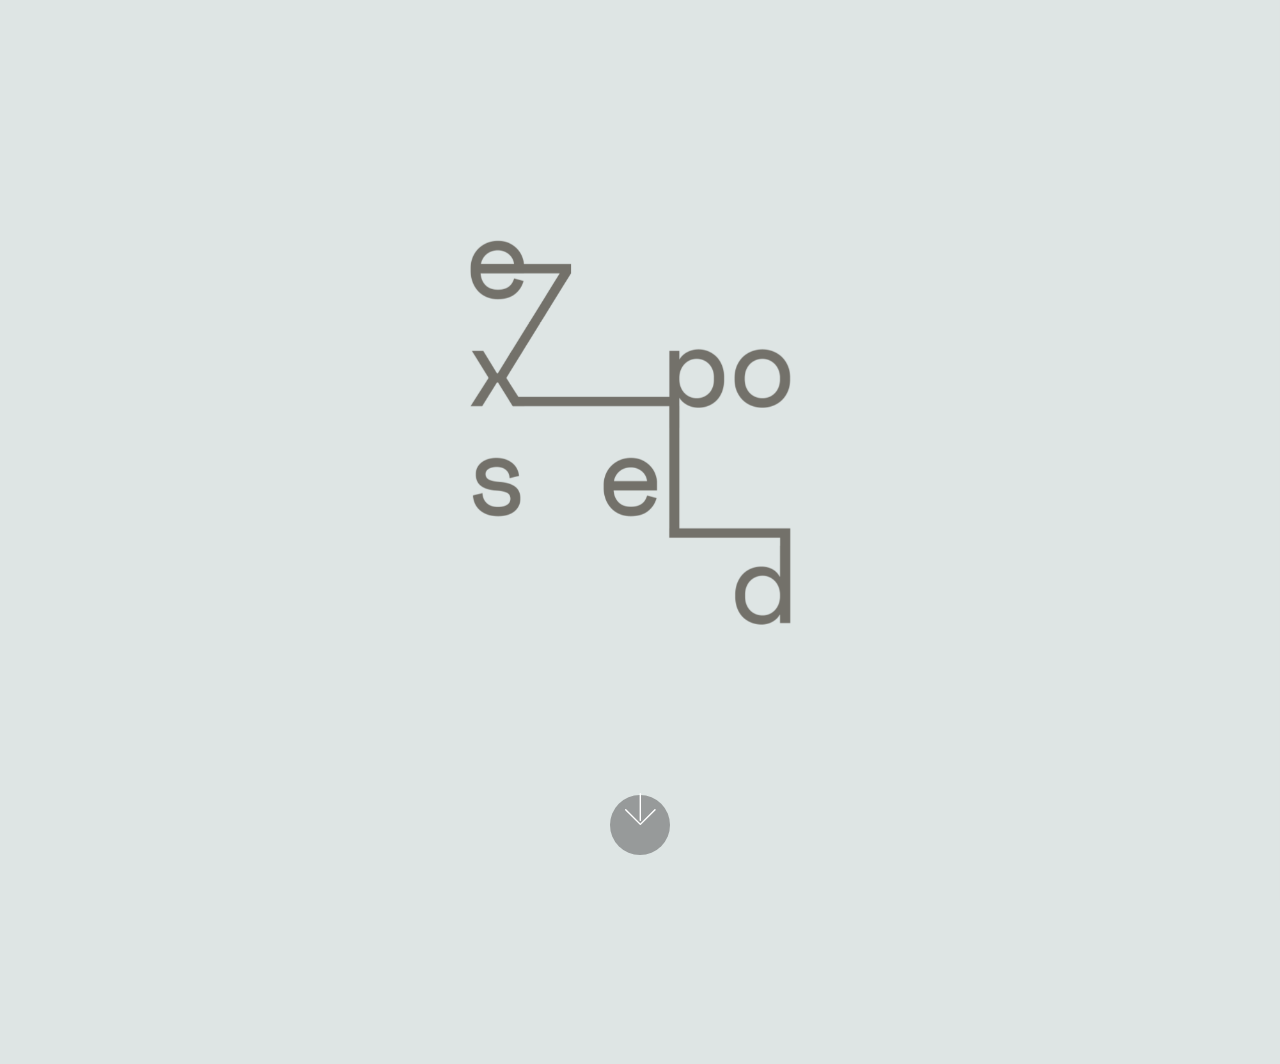
<file: index.html>
<!DOCTYPE html>
<html >
<head>
  <!-- Site made with Mobirise Website Builder v4.8.7, https://mobirise.com -->
  <meta charset="UTF-8">
  <meta http-equiv="X-UA-Compatible" content="IE=edge">
  <meta name="generator" content="Mobirise v4.8.7, mobirise.com">
  <meta name="viewport" content="width=device-width, initial-scale=1, minimum-scale=1">
  <link rel="shortcut icon" href="assets/images/voorbladsite2-128x128.png" type="image/x-icon">
  <meta name="description" content="">
  <title>Home</title>
  <link rel="stylesheet" href="assets/web/assets/mobirise-icons/mobirise-icons.css">
  <link rel="stylesheet" href="assets/tether/tether.min.css">
  <link rel="stylesheet" href="assets/bootstrap/css/bootstrap.min.css">
  <link rel="stylesheet" href="assets/bootstrap/css/bootstrap-grid.min.css">
  <link rel="stylesheet" href="assets/bootstrap/css/bootstrap-reboot.min.css">
  <link rel="stylesheet" href="assets/socicon/css/styles.css">
  <link rel="stylesheet" href="assets/animatecss/animate.min.css">
  <link rel="stylesheet" href="assets/theme/css/style.css">
  <link rel="stylesheet" href="assets/mobirise/css/mbr-additional.css" type="text/css">
  
  
  
</head>
<body>

<!-- Google Analytics -->
<!-- Global site tag (gtag.js) - Google Analytics -->
<script async src="https://www.googletagmanager.com/gtag/js?id=UA-130655890-1"></script>
<script>
  window.dataLayer = window.dataLayer || [];
  function gtag(){dataLayer.push(arguments);}
  gtag('js', new Date());

  gtag('config', 'UA-130655890-1');
</script>
<!-- /Google Analytics -->


  <section class="cid-raOZPVJn9n mbr-fullscreen mbr-parallax-background" id="header2-b">

    

    

    <div class="container align-center">
        <div class="row justify-content-md-center">
            <div class="mbr-white col-md-10">
                
                
                
                
            </div>
        </div>
    </div>
    <div class="mbr-arrow hidden-sm-down" aria-hidden="true">
        <a href="#next">
            <i class="mbri-down mbr-iconfont"></i>
        </a>
    </div>
</section>

<section class="engine"><a href="https://mobirise.info/s">bootstrap themes</a></section><section once="" class="cid-rbtD5Wlvs1" id="footer7-m">

    

    

    <div class="container">
        <div class="media-container-row align-center mbr-white">
            <div class="row row-links">
                <ul class="foot-menu">
                    
                    
                    
                    
                    
                <li class="foot-menu-item mbr-fonts-style display-7"><a href="projectexposed.html"><strong>project exposed</strong></a></li><li class="foot-menu-item mbr-fonts-style display-7"><a href="over ons.html" class="text-info"><strong>over ons</strong></a></li><li class="foot-menu-item mbr-fonts-style display-7"><a href="contact.html"><strong>contact</strong></a></li></ul>
            </div>
            <div class="row social-row">
                <div class="social-list align-right pb-2">
                    
                    
                    
                    
                    
                    
                <div class="soc-item">
                        <a href="https://www.pinterest.com/exposed_c10/boards/" target="_blank">
                            <span class="mbr-iconfont mbr-iconfont-social socicon-pinterest socicon" style="color: rgb(115, 113, 106); fill: rgb(115, 113, 106);"></span>
                        </a>
                    </div><div class="soc-item">
                        <a href="https://www.instagram.com/xposed_decomposed/" target="_blank">
                            <span class="mbr-iconfont mbr-iconfont-social socicon-instagram socicon" style="color: rgb(115, 113, 106); fill: rgb(115, 113, 106);"></span>
                        </a>
                    </div></div>
            </div>
            <div class="row row-copirayt">
                <p class="mbr-text mb-0 mbr-fonts-style mbr-white align-center display-4">© Copyright Project Exposed 2018 - All Rights Reserved</p>
            </div>
        </div>
    </div>
</section>


  <script src="assets/web/assets/jquery/jquery.min.js"></script>
  <script src="assets/popper/popper.min.js"></script>
  <script src="assets/tether/tether.min.js"></script>
  <script src="assets/bootstrap/js/bootstrap.min.js"></script>
  <script src="assets/parallax/jarallax.min.js"></script>
  <script src="assets/viewportchecker/jquery.viewportchecker.js"></script>
  <script src="assets/smoothscroll/smooth-scroll.js"></script>
  <script src="assets/theme/js/script.js"></script>
  
  
  <input name="animation" type="hidden">
  </body>
</html>
</file>
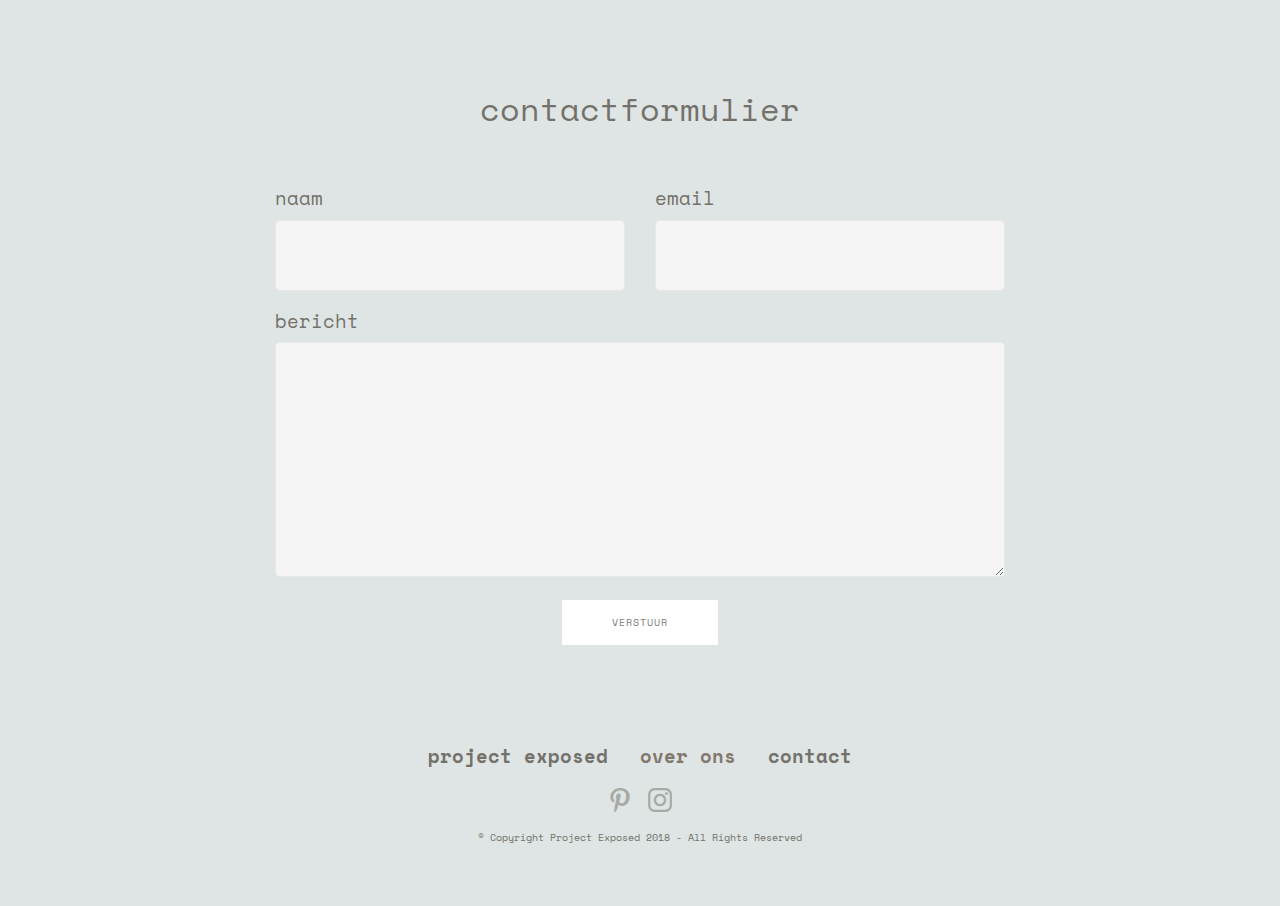
<file: contact.html>
<!DOCTYPE html>
<html >
<head>
  <!-- Site made with Mobirise Website Builder v4.8.7, https://mobirise.com -->
  <meta charset="UTF-8">
  <meta http-equiv="X-UA-Compatible" content="IE=edge">
  <meta name="generator" content="Mobirise v4.8.7, mobirise.com">
  <meta name="viewport" content="width=device-width, initial-scale=1, minimum-scale=1">
  <link rel="shortcut icon" href="assets/images/voorbladsite2-128x128.png" type="image/x-icon">
  <meta name="description" content="Web Creator Description">
  <title>contact</title>
  <link rel="stylesheet" href="assets/tether/tether.min.css">
  <link rel="stylesheet" href="assets/bootstrap/css/bootstrap.min.css">
  <link rel="stylesheet" href="assets/bootstrap/css/bootstrap-grid.min.css">
  <link rel="stylesheet" href="assets/bootstrap/css/bootstrap-reboot.min.css">
  <link rel="stylesheet" href="assets/animatecss/animate.min.css">
  <link rel="stylesheet" href="assets/socicon/css/styles.css">
  <link rel="stylesheet" href="assets/theme/css/style.css">
  <link rel="stylesheet" href="assets/mobirise/css/mbr-additional.css" type="text/css">
  
  
  
</head>
<body>

<!-- Google Analytics -->
<!-- Global site tag (gtag.js) - Google Analytics -->
<script async src="https://www.googletagmanager.com/gtag/js?id=UA-130655890-1"></script>
<script>
  window.dataLayer = window.dataLayer || [];
  function gtag(){dataLayer.push(arguments);}
  gtag('js', new Date());

  gtag('config', 'UA-130655890-1');
</script>
<!-- /Google Analytics -->


  <section class="mbr-section form1 cid-rbtsfR97Ch" id="form1-g">

    

    
    <div class="container">
        <div class="row justify-content-center">
            <div class="title col-12 col-lg-8">
                <h2 class="mbr-section-title align-center pb-3 mbr-fonts-style display-5">
                    contactformulier</h2>
                
            </div>
        </div>
    </div>
    <div class="container">
        <div class="row justify-content-center">
            <div class="media-container-column col-lg-8" data-form-type="formoid">
                    <div data-form-alert="" hidden="">Bedankt om het formulier in te vullen!</div>
            
                    <form class="mbr-form" action="https://mobirise.com/" method="post" data-form-title="Mobirise Form"><input type="hidden" name="email" data-form-email="true" value="d1Uc9qVYvSJjVwzfFreTLuTpHRj8rN7rIeFHIlRcF5ogdwLvM+k4iqYhZ0b1iS2+MsaPk88xnkWYj9xVi0MvlLgLTfSE4UZGkJqli8BwirCRKMBowvKYfh0pzCPiPfpn">
                        <div class="row row-sm-offset">
                            <div class="col-md-4 multi-horizontal" data-for="name">
                                <div class="form-group">
                                    <label class="form-control-label mbr-fonts-style display-7" for="name-form1-g">naam</label>
                                    <input type="text" class="form-control" name="name" data-form-field="Name" required="" id="name-form1-g">
                                </div>
                            </div>
                            <div class="col-md-4 multi-horizontal" data-for="email">
                                <div class="form-group">
                                    <label class="form-control-label mbr-fonts-style display-7" for="email-form1-g">email</label>
                                    <input type="email" class="form-control" name="email" data-form-field="Email" required="" id="email-form1-g">
                                </div>
                            </div>
                            
                        </div>
                        <div class="form-group" data-for="message">
                            <label class="form-control-label mbr-fonts-style display-7" for="message-form1-g">bericht</label>
                            <textarea type="text" class="form-control" name="message" rows="7" data-form-field="Message" id="message-form1-g"></textarea>
                        </div>
            
                        <span class="input-group-btn"><button href="" type="submit" class="btn btn-form btn-white display-4">VERSTUUR</button></span>
                    </form>
            </div>
        </div>
    </div>
</section>

<section class="engine"><a href="https://mobirise.info/g">how to build your own site for free</a></section><section once="" class="cid-rbtCZlSgtx" id="footer7-l">

    

    

    <div class="container">
        <div class="media-container-row align-center mbr-white">
            <div class="row row-links">
                <ul class="foot-menu">
                    
                    
                    
                    
                    
                <li class="foot-menu-item mbr-fonts-style display-7"><a href="projectexposed.html"><strong>project exposed</strong></a></li><li class="foot-menu-item mbr-fonts-style display-7"><a href="over ons.html" class="text-info"><strong>over ons</strong></a></li><li class="foot-menu-item mbr-fonts-style display-7"><a href="contact.html"><strong>contact</strong></a></li></ul>
            </div>
            <div class="row social-row">
                <div class="social-list align-right pb-2">
                    
                    
                    
                    
                    
                    
                <div class="soc-item">
                        <a href="https://www.pinterest.com/exposed_c10/boards/" target="_blank">
                            <span class="mbr-iconfont mbr-iconfont-social socicon-pinterest socicon" style="color: rgb(115, 113, 106); fill: rgb(115, 113, 106);"></span>
                        </a>
                    </div><div class="soc-item">
                        <a href="https://www.instagram.com/xposed_decomposed/" target="_blank">
                            <span class="mbr-iconfont mbr-iconfont-social socicon-instagram socicon" style="color: rgb(115, 113, 106); fill: rgb(115, 113, 106);"></span>
                        </a>
                    </div></div>
            </div>
            <div class="row row-copirayt">
                <p class="mbr-text mb-0 mbr-fonts-style mbr-white align-center display-4">© Copyright Project Exposed 2018 - All Rights Reserved</p>
            </div>
        </div>
    </div>
</section>


  <script src="assets/web/assets/jquery/jquery.min.js"></script>
  <script src="assets/popper/popper.min.js"></script>
  <script src="assets/tether/tether.min.js"></script>
  <script src="assets/bootstrap/js/bootstrap.min.js"></script>
  <script src="assets/smoothscroll/smooth-scroll.js"></script>
  <script src="assets/viewportchecker/jquery.viewportchecker.js"></script>
  <script src="assets/theme/js/script.js"></script>
  <script src="assets/formoid/formoid.min.js"></script>
  
  
  <input name="animation" type="hidden">
  </body>
</html>
</file>
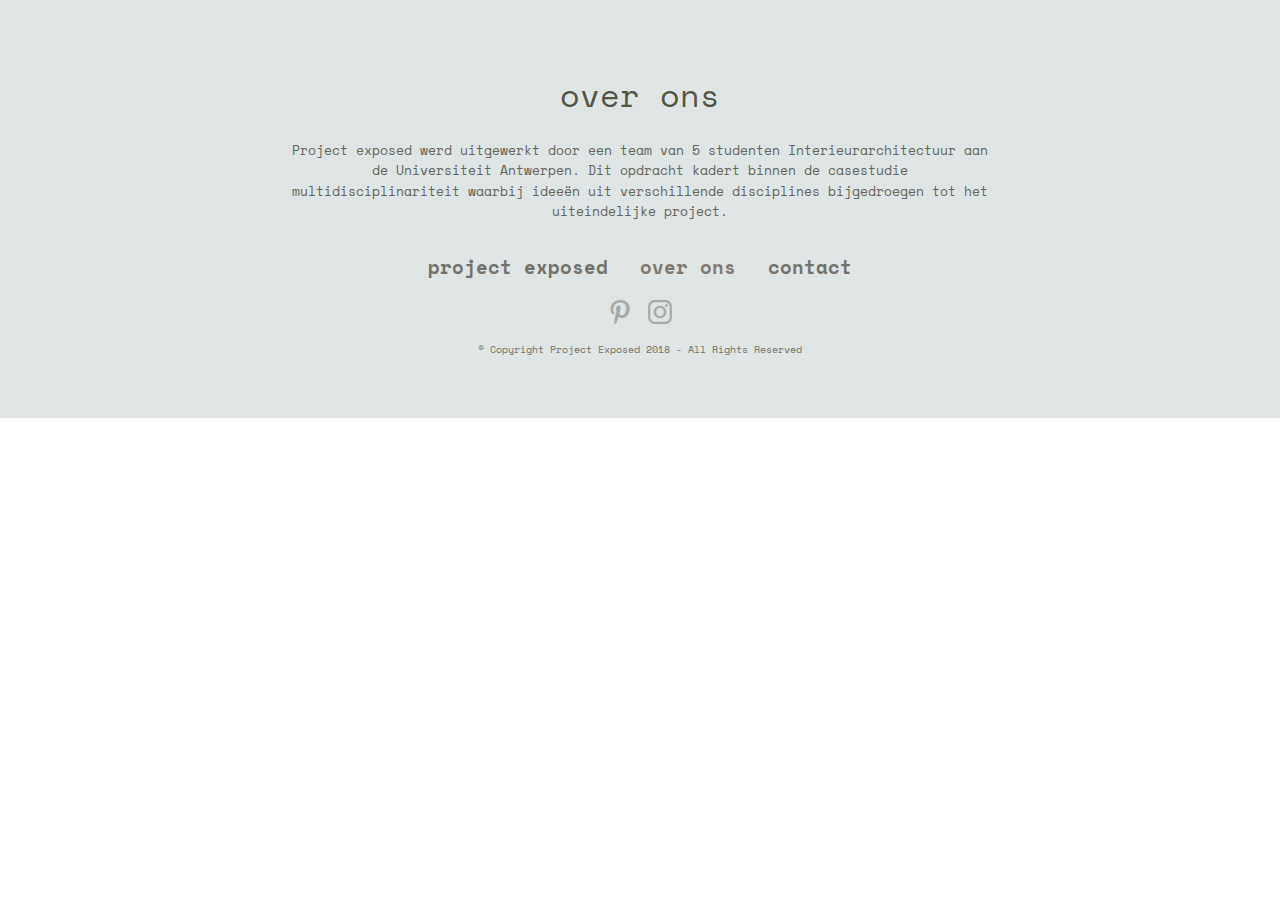
<file: over ons.html>
<!DOCTYPE html>
<html >
<head>
  <!-- Site made with Mobirise Website Builder v4.8.7, https://mobirise.com -->
  <meta charset="UTF-8">
  <meta http-equiv="X-UA-Compatible" content="IE=edge">
  <meta name="generator" content="Mobirise v4.8.7, mobirise.com">
  <meta name="viewport" content="width=device-width, initial-scale=1, minimum-scale=1">
  <link rel="shortcut icon" href="assets/images/voorbladsite2-128x128.png" type="image/x-icon">
  <meta name="description" content="Website Creator Description">
  <title>over ons</title>
  <link rel="stylesheet" href="assets/tether/tether.min.css">
  <link rel="stylesheet" href="assets/bootstrap/css/bootstrap.min.css">
  <link rel="stylesheet" href="assets/bootstrap/css/bootstrap-grid.min.css">
  <link rel="stylesheet" href="assets/bootstrap/css/bootstrap-reboot.min.css">
  <link rel="stylesheet" href="assets/animatecss/animate.min.css">
  <link rel="stylesheet" href="assets/socicon/css/styles.css">
  <link rel="stylesheet" href="assets/theme/css/style.css">
  <link rel="stylesheet" href="assets/mobirise/css/mbr-additional.css" type="text/css">
  
  
  
</head>
<body>

<!-- Google Analytics -->
<!-- Global site tag (gtag.js) - Google Analytics -->
<script async src="https://www.googletagmanager.com/gtag/js?id=UA-130655890-1"></script>
<script>
  window.dataLayer = window.dataLayer || [];
  function gtag(){dataLayer.push(arguments);}
  gtag('js', new Date());

  gtag('config', 'UA-130655890-1');
</script>
<!-- /Google Analytics -->


  <section class="mbr-section content5 cid-retRK0z6NG" id="content5-1b">

    

    

    <div class="container">
        <div class="media-container-row">
            <div class="title col-12 col-md-8">
                
                <h3 class="mbr-section-subtitle align-center mbr-light mbr-white pb-3 mbr-fonts-style display-5">over ons</h3>
                
                
            </div>
        </div>
    </div>
</section>

<section class="engine"><a href="https://mobirise.info/q">free responsive site templates</a></section><section class="mbr-section article content1 cid-retSgixpW0" id="content1-1d">
    
     

    <div class="container">
        <div class="media-container-row">
            <div class="mbr-text col-12 col-md-8 mbr-fonts-style display-1"><p>Project exposed werd uitgewerkt door een team van 5 studenten Interieurarchitectuur aan de Universiteit Antwerpen. Dit opdracht kadert binnen de casestudie multidisciplinariteit waarbij ideeën uit verschillende disciplines bijgedroegen tot het uiteindelijke project.</p></div>
        </div>
    </div>
</section>

<section once="" class="cid-rbtCUgfhFd" id="footer7-k">

    

    

    <div class="container">
        <div class="media-container-row align-center mbr-white">
            <div class="row row-links">
                <ul class="foot-menu">
                    
                    
                    
                    
                    
                <li class="foot-menu-item mbr-fonts-style display-7"><a href="projectexposed.html"><strong>project exposed</strong></a></li><li class="foot-menu-item mbr-fonts-style display-7"><a href="over ons.html" class="text-info"><strong>over ons</strong></a></li><li class="foot-menu-item mbr-fonts-style display-7"><a href="contact.html"><strong>contact</strong></a></li></ul>
            </div>
            <div class="row social-row">
                <div class="social-list align-right pb-2">
                    
                    
                    
                    
                    
                    
                <div class="soc-item">
                        <a href="https://www.pinterest.com/exposed_c10/boards/" target="_blank">
                            <span class="mbr-iconfont mbr-iconfont-social socicon-pinterest socicon" style="color: rgb(115, 113, 106); fill: rgb(115, 113, 106);"></span>
                        </a>
                    </div><div class="soc-item">
                        <a href="https://www.instagram.com/xposed_decomposed/" target="_blank">
                            <span class="mbr-iconfont mbr-iconfont-social socicon-instagram socicon" style="color: rgb(115, 113, 106); fill: rgb(115, 113, 106);"></span>
                        </a>
                    </div></div>
            </div>
            <div class="row row-copirayt">
                <p class="mbr-text mb-0 mbr-fonts-style mbr-white align-center display-4">© Copyright Project Exposed 2018 - All Rights Reserved</p>
            </div>
        </div>
    </div>
</section>


  <script src="assets/web/assets/jquery/jquery.min.js"></script>
  <script src="assets/popper/popper.min.js"></script>
  <script src="assets/tether/tether.min.js"></script>
  <script src="assets/bootstrap/js/bootstrap.min.js"></script>
  <script src="assets/smoothscroll/smooth-scroll.js"></script>
  <script src="assets/viewportchecker/jquery.viewportchecker.js"></script>
  <script src="assets/theme/js/script.js"></script>
  
  
  <input name="animation" type="hidden">
  </body>
</html>
</file>
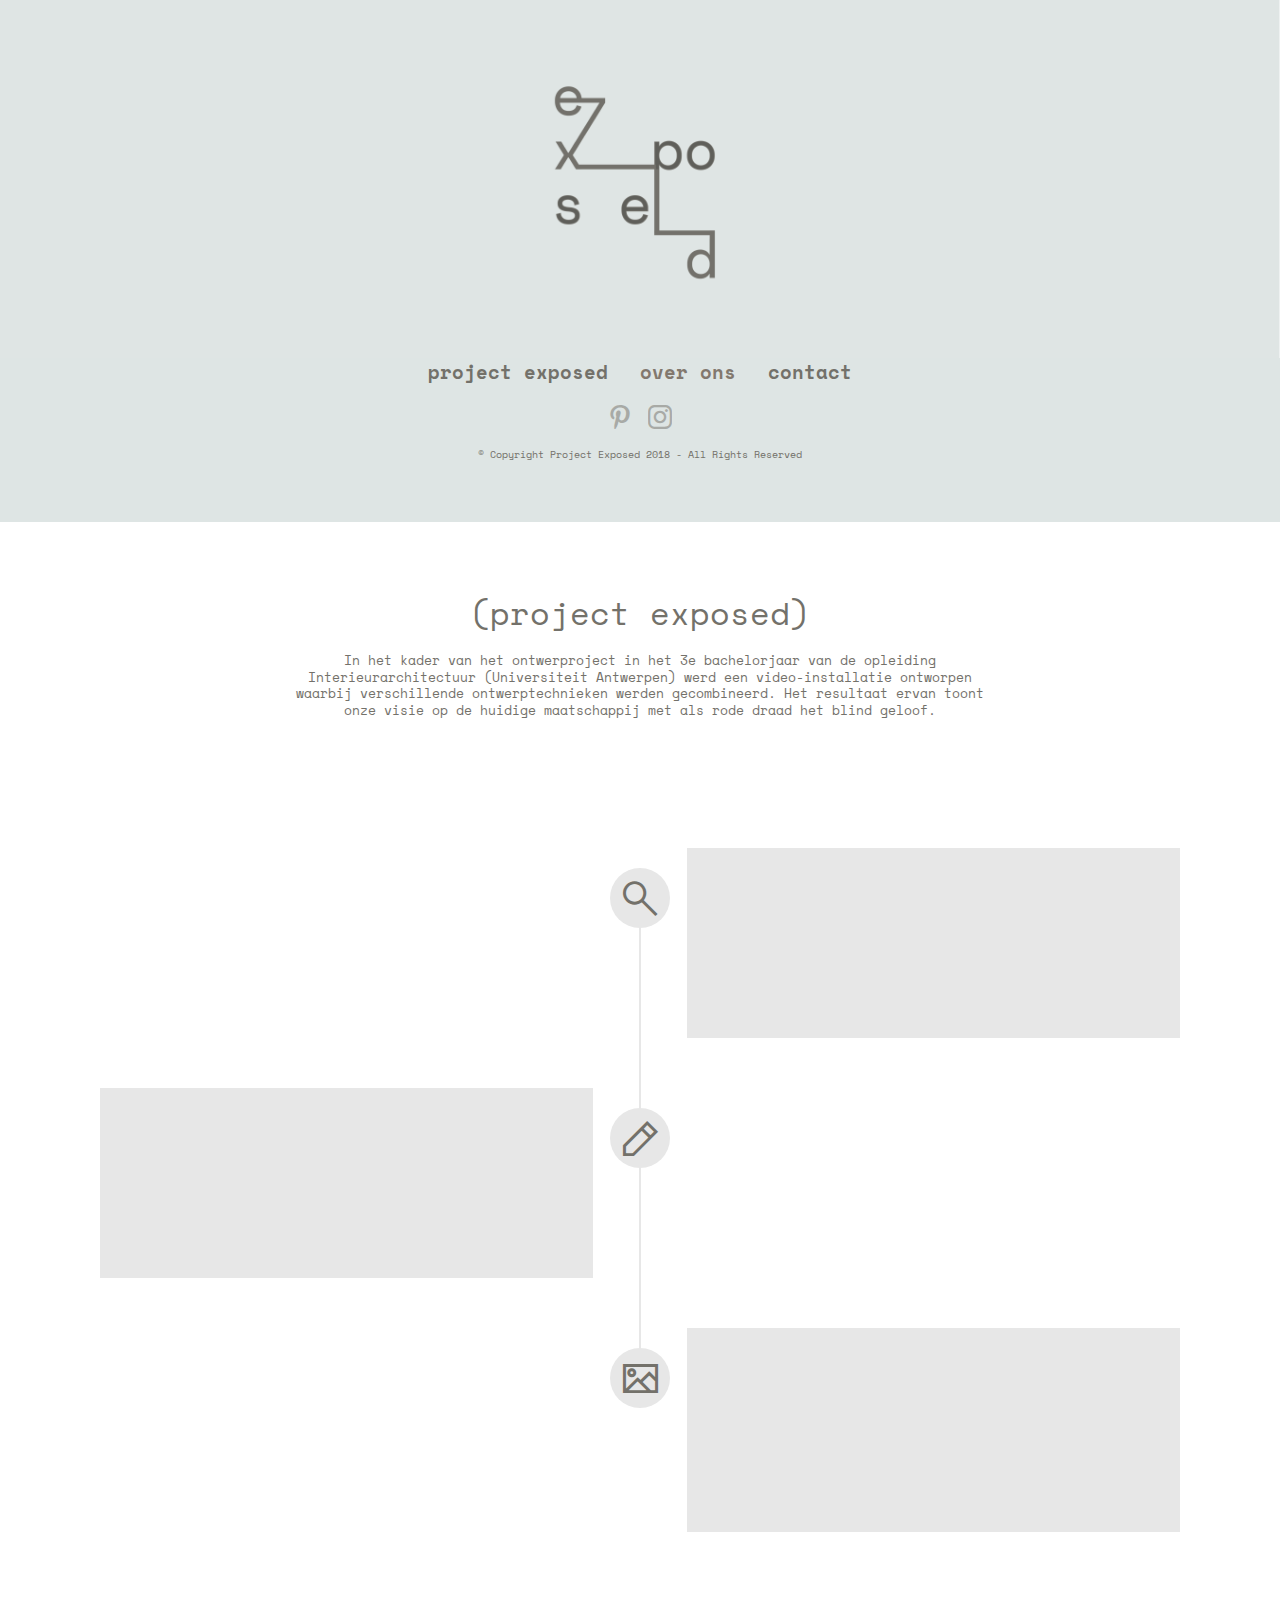
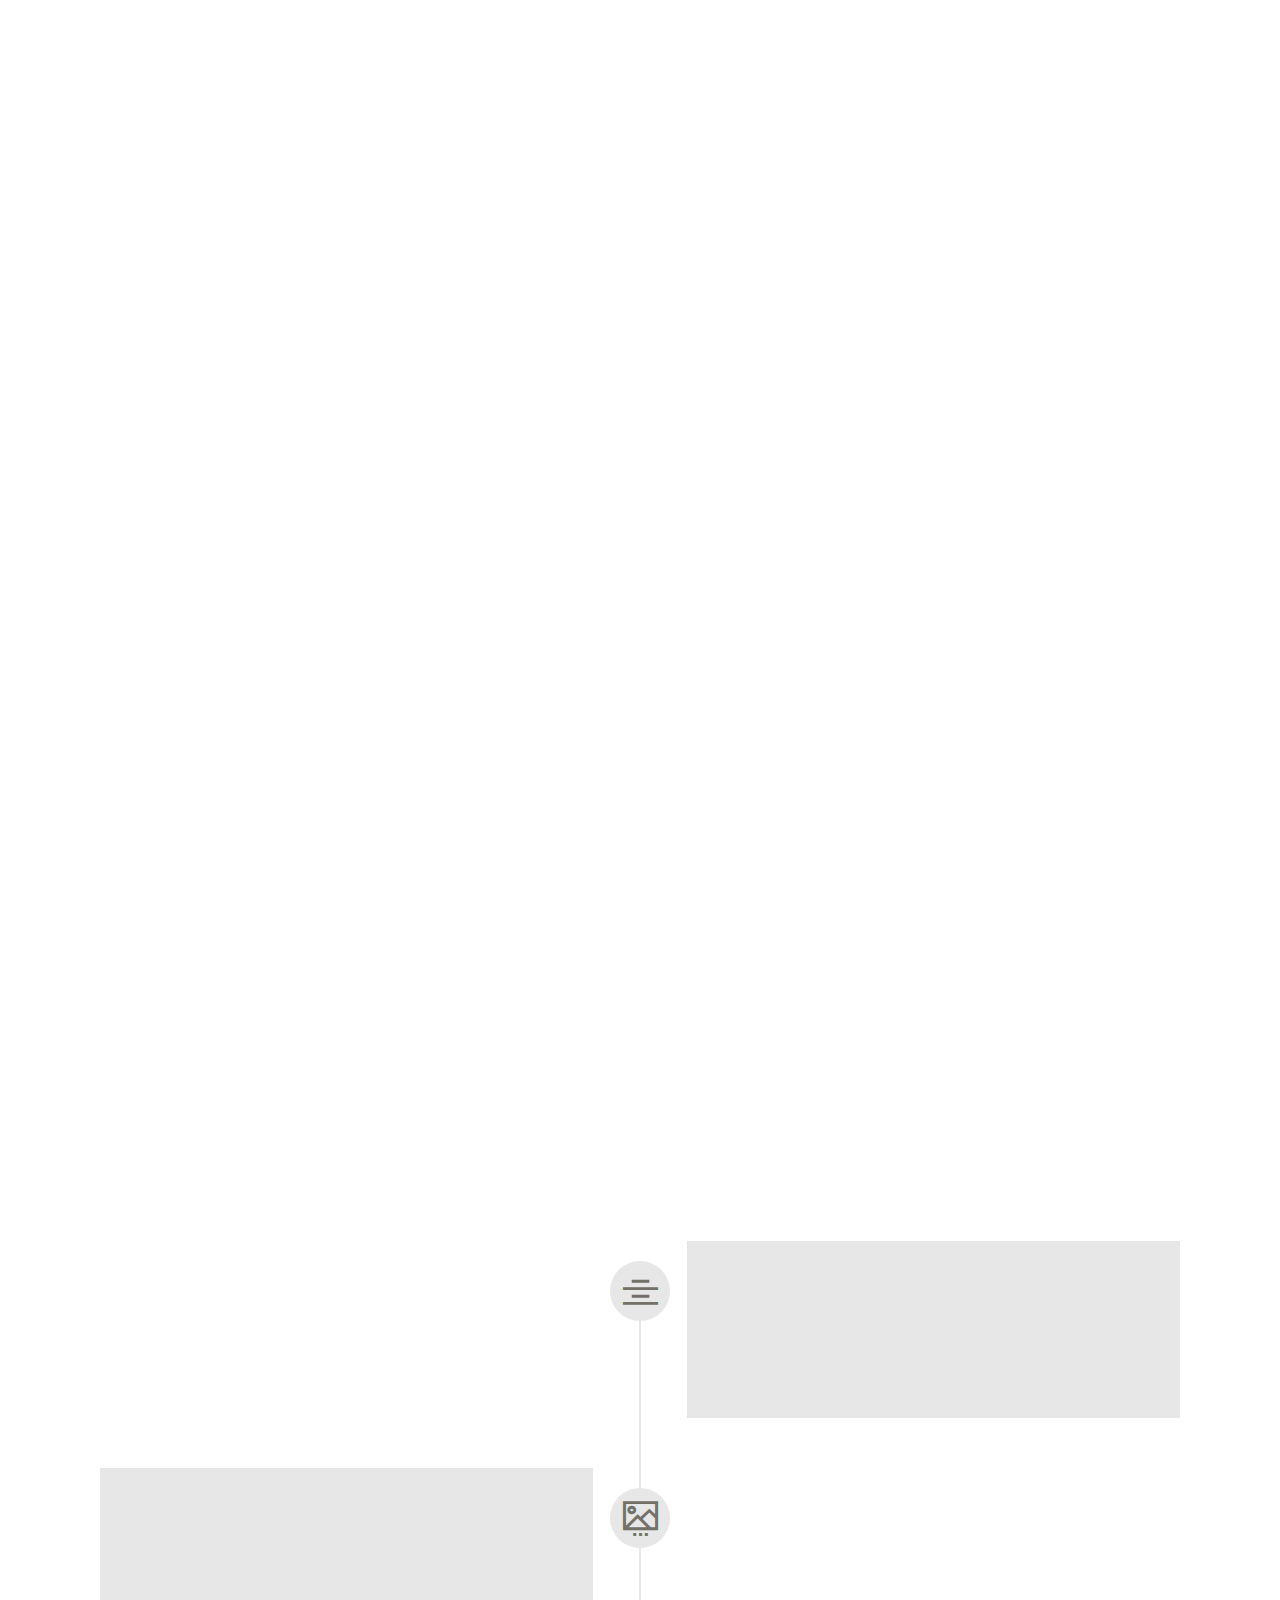
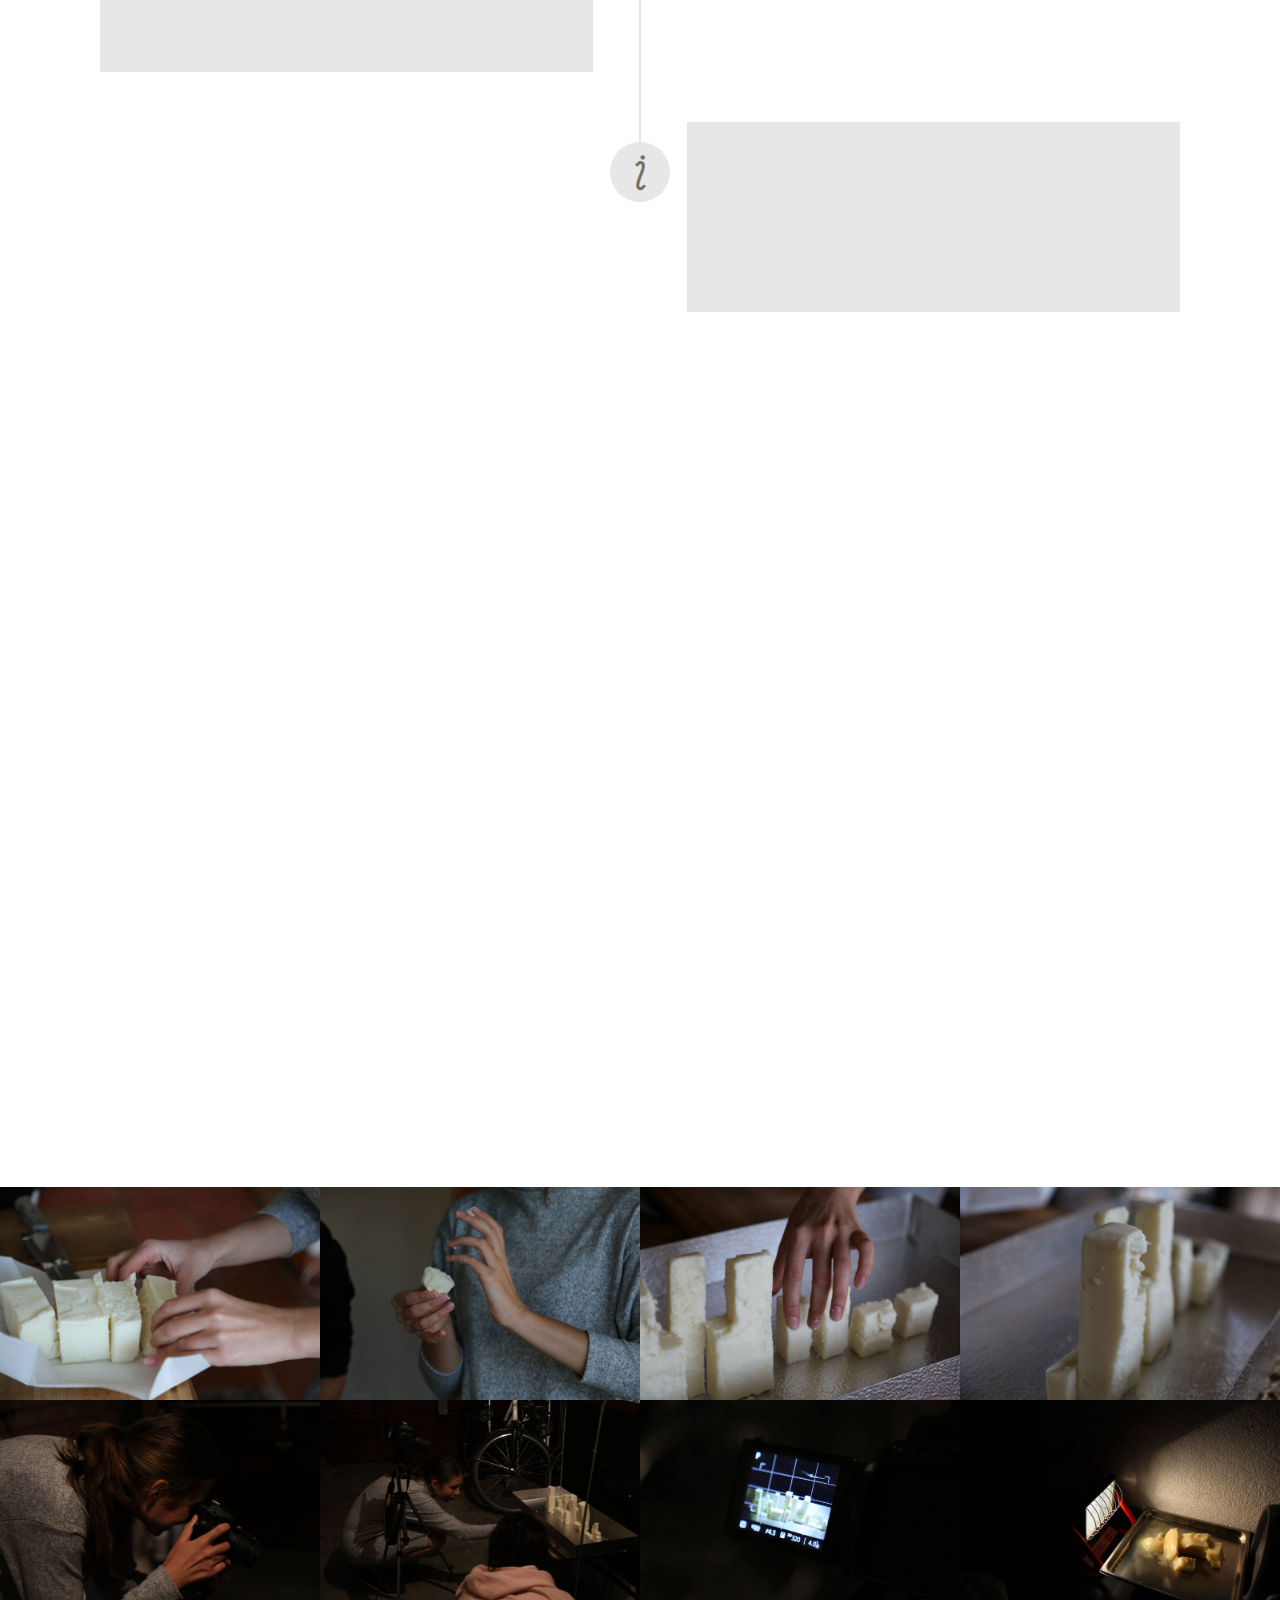
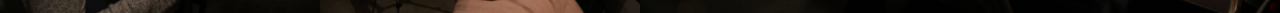
<file: projectexposed.html>
<!DOCTYPE html>
<html >
<head>
  <!-- Site made with Mobirise Website Builder v4.8.7, https://mobirise.com -->
  <meta charset="UTF-8">
  <meta http-equiv="X-UA-Compatible" content="IE=edge">
  <meta name="generator" content="Mobirise v4.8.7, mobirise.com">
  <meta name="viewport" content="width=device-width, initial-scale=1, minimum-scale=1">
  <link rel="shortcut icon" href="assets/images/voorbladsite2-128x128.png" type="image/x-icon">
  <meta name="description" content="">
  <title>project exposed</title>
  <link rel="stylesheet" href="assets/web/assets/mobirise-icons2/mobirise2.css">
  <link rel="stylesheet" href="assets/web/assets/mobirise-icons/mobirise-icons.css">
  <link rel="stylesheet" href="assets/tether/tether.min.css">
  <link rel="stylesheet" href="assets/bootstrap/css/bootstrap.min.css">
  <link rel="stylesheet" href="assets/bootstrap/css/bootstrap-grid.min.css">
  <link rel="stylesheet" href="assets/bootstrap/css/bootstrap-reboot.min.css">
  <link rel="stylesheet" href="assets/animatecss/animate.min.css">
  <link rel="stylesheet" href="assets/socicon/css/styles.css">
  <link rel="stylesheet" href="assets/theme/css/style.css">
  <link rel="stylesheet" href="assets/gallery/style.css">
  <link rel="stylesheet" href="assets/mobirise/css/mbr-additional.css" type="text/css">
  
  
  
</head>
<body>

<!-- Google Analytics -->
<!-- Global site tag (gtag.js) - Google Analytics -->
<script async src="https://www.googletagmanager.com/gtag/js?id=UA-130655890-1"></script>
<script>
  window.dataLayer = window.dataLayer || [];
  function gtag(){dataLayer.push(arguments);}
  gtag('js', new Date());

  gtag('config', 'UA-130655890-1');
</script>
<!-- /Google Analytics -->


  <section class="cid-rc9496damL" id="image2-1g">

    

    <figure class="mbr-figure">
        <div class="image-block" style="width: 100%;">
            <img src="assets/images/mini-1-2706x1930.png" alt="Mobirise" title="">
            
        </div>
    </figure>
</section>

<section class="engine"><a href="https://mobirise.info/l">free site templates</a></section><section once="" class="cid-rc9xhl3fUI" id="footer7-1h">

    

    

    <div class="container">
        <div class="media-container-row align-center mbr-white">
            <div class="row row-links">
                <ul class="foot-menu">
                    
                    
                    
                    
                    
                <li class="foot-menu-item mbr-fonts-style display-7"><a href="projectexposed.html"><strong>project exposed</strong></a></li><li class="foot-menu-item mbr-fonts-style display-7"><a href="over ons.html" class="text-info"><strong>over ons</strong></a></li><li class="foot-menu-item mbr-fonts-style display-7"><a href="contact.html"><strong>contact</strong></a></li></ul>
            </div>
            <div class="row social-row">
                <div class="social-list align-right pb-2">
                    
                    
                    
                    
                    
                    
                <div class="soc-item">
                        <a href="https://www.pinterest.com/exposed_c10/boards/" target="_blank">
                            <span class="mbr-iconfont mbr-iconfont-social socicon-pinterest socicon" style="color: rgb(115, 113, 106); fill: rgb(115, 113, 106);"></span>
                        </a>
                    </div><div class="soc-item">
                        <a href="https://www.instagram.com/xposed_decomposed/" target="_blank">
                            <span class="mbr-iconfont mbr-iconfont-social socicon-instagram socicon" style="color: rgb(115, 113, 106); fill: rgb(115, 113, 106);"></span>
                        </a>
                    </div></div>
            </div>
            <div class="row row-copirayt">
                <p class="mbr-text mb-0 mbr-fonts-style mbr-white align-center display-4">© Copyright Project Exposed 2018 - All Rights Reserved</p>
            </div>
        </div>
    </div>
</section>

<section class="mbr-section content4 cid-rbzY0bOt2D" id="content4-15">

    

    <div class="container">
        <div class="media-container-row">
            <div class="title col-12 col-md-8">
                <h2 class="align-center pb-3 mbr-fonts-style display-5"><a href="https://drive.google.com/file/d/1sDnHfm-zjq80eVcUo3xgcnJH9g1Vialt/view?usp=sharing" target="_blank" class="text-primary">
                    (project exposed)</a></h2>
                <h3 class="mbr-section-subtitle align-center mbr-light mbr-fonts-style display-1"><a href="https://drive.google.com/file/d/1sDnHfm-zjq80eVcUo3xgcnJH9g1Vialt/view?usp=sharing" target="_blank">In het kader van het ontwerproject in het 3e bachelorjaar van de opleiding Interieurarchitectuur (Universiteit Antwerpen) werd een video-installatie ontworpen waarbij verschillende ontwerptechnieken werden gecombineerd. Het resultaat ervan toont onze visie op de huidige maatschappij met als rode draad het blind geloof.</a></h3>
                
            </div>
        </div>
    </div>
</section>

<section class="timeline2 cid-rbtXP1ahZf" id="timeline2-z">

    

    

    <div class="container align-center">
        
        

        <div class="container timelines-container" mbri-timelines="">
            <div class="row timeline-element reverse separline">      
                <span class="iconsBackground">
                    <span class="mbr-iconfont mobi-mbri-search mobi-mbri" style="color: rgb(115, 113, 106); fill: rgb(115, 113, 106);"></span>
                </span>          
                <div class="col-xs-12 col-md-6 align-left">
                    <div class="timeline-text-content">
                        <h4 class="mbr-timeline-title pb-3 mbr-fonts-style display-7"><a href="https://drive.google.com/file/d/1MYqcHrJrOaUq6jtzh_YnNObuBSsfLOwQ/view?usp=sharing" target="_blank">week 1: brainstorm ambivalentie + Tarkovsky</a></h4>
                        <p class="mbr-timeline-text mbr-fonts-style display-1"><a href="https://drive.google.com/file/d/1MYqcHrJrOaUq6jtzh_YnNObuBSsfLOwQ/view?usp=sharing" target="_blank">Uit de brainstorm kwam het begrip ambivalentie naar voren. Met radiatie als kerngedachte hebben we nadien de film 'Stalker' van Tarkovsky bestudeerd. Dit onderzoek gaf ons meer inzicht over de impact van een ambivalent gegeven op grote schaal.</a></p>
                     </div>
                </div>
            </div>

            <div class="row timeline-element  separline">
                <span class="iconsBackground">
                    <span class="mbr-iconfont mobi-mbri-edit-2 mobi-mbri" style="color: rgb(115, 113, 106); fill: rgb(115, 113, 106);"></span>
                </span>
                <div class="col-xs-12 col-md-6 align-left ">
                    <div class="timeline-text-content">
                        <h4 class="mbr-timeline-title pb-3 mbr-fonts-style display-7"><a href="https://drive.google.com/file/d/1OAUQa-U17pcv5wa69j8nqxrxiNJWoOWN/view?usp=sharing" target="_blank"></a><a href="https://drive.google.com/file/d/1OAUQa-U17pcv5wa69j8nqxrxiNJWoOWN/view?usp=sharing" target="_blank">week 2: the aftermath + aanzet eerste ontwerp</a></h4>
                        <p class="mbr-timeline-text mbr-fonts-style display-1"><a href="https://drive.google.com/file/d/1gQ_ffAv0OKVWQWWE8btD7__I_IyBJXZH/view?usp=sharing" target="_blank"></a><a href="https://drive.google.com/file/d/1OAUQa-U17pcv5wa69j8nqxrxiNJWoOWN/view?usp=sharing" target="_blank"></a><a href="https://drive.google.com/file/d/1OAUQa-U17pcv5wa69j8nqxrxiNJWoOWN/view?usp=sharing" target="_blank">
                            Tijdens het vooronderzoek kwam naar voren dat de stad Tsjernobyl snel in verval trad waarna de natuur het onmiddelijk terug overnam. Dit inspireerde ons om een eerste ontwerp uit te werken gebaseerd op verval en verlatenheid.</a></p>
                    </div>
                </div>
            </div> 

            <div class="row timeline-element reverse">
                <span class="iconsBackground">
                    <span class="mbr-iconfont mobi-mbri-photos mobi-mbri" style="color: rgb(115, 113, 106); fill: rgb(115, 113, 106);"></span>
                </span>
                <div class="col-xs-12 col-md-6 align-left">
                    <div class="timeline-text-content">
                        <h4 class="mbr-timeline-title pb-3 mbr-fonts-style display-7"><a href="https://drive.google.com/file/d/1xcd9EWjKe7WLwzQHK6u7LUGB1zidHoqc/view?usp=sharing" target="_blank">week 3: doordringende effect + experimenten</a></h4>      
                        <p class="mbr-timeline-text mbr-fonts-style display-1"><a href="https://drive.google.com/file/d/1xcd9EWjKe7WLwzQHK6u7LUGB1zidHoqc/view?usp=sharing" target="_blank">
                            Om het doordringende effect van radiatie weer te geven, werkten we een nieuw concept uit met een smeltproces als kerngebeuren. Net zoals bij radiatie is warmte niet zichtbaar waardoor de doordringing niet met het blote oog waargenomen kan worden.</a></p>
                    </div>
                </div>
            </div>

            

            

            

            

            

            

            

            

            
        </div>
    </div>
</section>

<section class="cid-rc92cezF94" id="image2-1e">

    

    <figure class="mbr-figure">
        <div class="image-block" style="width: 100%;">
            <img src="assets/images/ahhhh-3-1366x768.jpg" alt="Mobirise" title="">
            <figcaption class="mbr-figure-caption mbr-figure-caption-over">
                <div class="container pb-5 mbr-white align-center mbr-fonts-style display-1">
                    Maak knappe websites!
                </div>
            </figcaption>
        </div>
    </figure>
</section>

<section class="cid-rc9RpRz1sB" id="video3-1i">

    
    
    <figure class="mbr-figure align-center container">
        <div class="video-block" style="width: 60%;">
            <div><iframe class="mbr-embedded-video" src="https://www.youtube.com/embed/7HZzZyqZOLQ?rel=0&amp;amp;showinfo=0&amp;autoplay=1&amp;loop=1&amp;playlist=7HZzZyqZOLQ" width="1280" height="720" frameborder="0" allowfullscreen></iframe></div>
        </div>
    </figure>
</section>

<section class="timeline2 cid-rc92J0UWwU" id="timeline2-1f">

    

    

    <div class="container align-center">
        
        

        <div class="container timelines-container" mbri-timelines="">
            <div class="row timeline-element reverse separline">      
                <span class="iconsBackground">
                    <span class="mbr-iconfont mobi-mbri-align-center mobi-mbri" style="color: rgb(115, 113, 106); fill: rgb(115, 113, 106);"></span>
                </span>          
                <div class="col-xs-12 col-md-6 align-left">
                    <div class="timeline-text-content">
                        <h4 class="mbr-timeline-title pb-3 mbr-fonts-style display-7"><a href="https://drive.google.com/file/d/1ENtweZZ56hhYa_J7EJbaDIS7HsMIKRIk/view?usp=sharing" target="_blank">week 4: multidisciplinair concept + universele stad</a></h4>
                        <p class="mbr-timeline-text mbr-fonts-style display-1"><a href="https://drive.google.com/file/d/1ENtweZZ56hhYa_J7EJbaDIS7HsMIKRIk/view?usp=sharing" target="_blank">In&nbsp;week 4 werd werd het concept verder uitgewerkt tot een universele stad. Door middel van een video-installatie in combinatie met muziek en materiaal kwam een multidisciplinair project tot stand.</a></p>
                     </div>
                </div>
            </div>

            <div class="row timeline-element  separline">
                <span class="iconsBackground">
                    <span class="mbr-iconfont mobi-mbri-image-slider mobi-mbri" style="color: rgb(115, 113, 106); fill: rgb(115, 113, 106);"></span>
                </span>
                <div class="col-xs-12 col-md-6 align-left ">
                    <div class="timeline-text-content">
                        <h4 class="mbr-timeline-title pb-3 mbr-fonts-style display-7"><a href="https://drive.google.com/file/d/1TsLrJ-T0ikcND_HwfvZhit_ahItmTjaL/view?usp=sharing" target="_blank">week 5: in de praktijk + verder experimenteren</a></h4>
                        <p class="mbr-timeline-text mbr-fonts-style display-1"><a href="https://drive.google.com/file/d/1TsLrJ-T0ikcND_HwfvZhit_ahItmTjaL/view?usp=sharing" target="_blank">
                            Tijdens het omzetten van het concept in de praktijk botsten we op enkele uitdagingen in het concept. De nieuwe experimenten wezen uit dat een welbepaald lichtconcept essentieel was voor het vertellen van het verhaal. Door de video in te delen in 5 acts werd het verhaal bekrachtigd.</a></p>
                    </div>
                </div>
            </div> 

            <div class="row timeline-element reverse">
                <span class="iconsBackground">
                    <span class="mbr-iconfont mobi-mbri-italic mobi-mbri" style="color: rgb(115, 113, 106); fill: rgb(115, 113, 106);"></span>
                </span>
                <div class="col-xs-12 col-md-6 align-left">
                    <div class="timeline-text-content">
                        <h4 class="mbr-timeline-title pb-3 mbr-fonts-style display-7"><a href="https://drive.google.com/file/d/1ErdIQ0XksphnYsCSSb4WD-JWaZMkGRLQ/view?usp=sharing" target="_blank">week 6: concreet, abstract &amp; tastbaar</a></h4>      
                        <p class="mbr-timeline-text mbr-fonts-style display-1"><a href="https://drive.google.com/file/d/1ErdIQ0XksphnYsCSSb4WD-JWaZMkGRLQ/view?usp=sharing">
                            Tijdens de laatste week werd het concept volledig op punt gesteld. Daarbij koppelde we terug naar de mogelijke camerastandpunten en werd er eveneens onderzocht hoe de natuurlijke landschap finaal in het beeld kon treden.</a></p>
                    </div>
                </div>
            </div>

            

            

            

            

            

            

            

            

            
        </div>
    </div>
</section>

<section class="cid-retdqd1qGK" id="video2-16">

    
    
    <figure class="mbr-figure align-center">
        <div class="video-block" style="width: 100%;">
            <div><iframe class="mbr-embedded-video" src="https://www.youtube.com/embed/i5uFjpMhQ_4?rel=0&amp;amp;showinfo=0&amp;autoplay=0&amp;loop=0" width="1280" height="720" frameborder="0" allowfullscreen></iframe></div>
        </div>
    </figure>
</section>

<section class="mbr-gallery mbr-slider-carousel cid-retdwfApdU" id="gallery3-19">

    

    <div>
        <div><!-- Filter --><!-- Gallery --><div class="mbr-gallery-row"><div class="mbr-gallery-layout-default"><div><div><div class="mbr-gallery-item mbr-gallery-item--p0" data-video-url="false" data-tags="Geweldige"><div href="#lb-gallery3-19" data-slide-to="0" data-toggle="modal"><img src="assets/images/img-4303-2000x1333-800x533.jpg" alt="" title=""><span class="icon-focus"></span></div></div><div class="mbr-gallery-item mbr-gallery-item--p0" data-video-url="false" data-tags="Sympathieke"><div href="#lb-gallery3-19" data-slide-to="1" data-toggle="modal"><img src="assets/images/img-4311-2000x1333-800x533.jpg" alt="" title=""><span class="icon-focus"></span></div></div><div class="mbr-gallery-item mbr-gallery-item--p0" data-video-url="false" data-tags="Creatieve"><div href="#lb-gallery3-19" data-slide-to="2" data-toggle="modal"><img src="assets/images/img-4320-2000x1333-800x533.jpg" alt="" title=""><span class="icon-focus"></span></div></div><div class="mbr-gallery-item mbr-gallery-item--p0" data-video-url="false" data-tags="Bewegende"><div href="#lb-gallery3-19" data-slide-to="3" data-toggle="modal"><img src="assets/images/img-4319-2000x1333-800x533.jpg" alt="" title=""><span class="icon-focus"></span></div></div><div class="mbr-gallery-item mbr-gallery-item--p0" data-video-url="false" data-tags="Geweldige"><div href="#lb-gallery3-19" data-slide-to="4" data-toggle="modal"><img src="assets/images/img-4390-2000x1333-800x533.jpg" alt="" title=""><span class="icon-focus"></span></div></div><div class="mbr-gallery-item mbr-gallery-item--p0" data-video-url="false" data-tags="Geweldige"><div href="#lb-gallery3-19" data-slide-to="5" data-toggle="modal"><img src="assets/images/img-4393-2000x1333-800x533.jpg" alt="" title=""><span class="icon-focus"></span></div></div><div class="mbr-gallery-item mbr-gallery-item--p0" data-video-url="false" data-tags="Sympathieke"><div href="#lb-gallery3-19" data-slide-to="6" data-toggle="modal"><img src="assets/images/img-4394-2000x1333-800x533.jpg" alt="" title=""><span class="icon-focus"></span></div></div><div class="mbr-gallery-item mbr-gallery-item--p0" data-video-url="false" data-tags="Bewegende"><div href="#lb-gallery3-19" data-slide-to="7" data-toggle="modal"><img src="assets/images/img-9137-2000x1333-800x533.jpg" alt="" title=""><span class="icon-focus"></span></div></div></div></div><div class="clearfix"></div></div></div><!-- Lightbox --><div data-app-prevent-settings="" class="mbr-slider modal fade carousel slide" tabindex="-1" data-keyboard="true" data-interval="false" id="lb-gallery3-19"><div class="modal-dialog"><div class="modal-content"><div class="modal-body"><div class="carousel-inner"><div class="carousel-item"><img src="assets/images/img-4303-2000x1333.jpg" alt="" title=""></div><div class="carousel-item"><img src="assets/images/img-4311-2000x1333.jpg" alt="" title=""></div><div class="carousel-item"><img src="assets/images/img-4320-2000x1333.jpg" alt="" title=""></div><div class="carousel-item"><img src="assets/images/img-4319-2000x1333.jpg" alt="" title=""></div><div class="carousel-item"><img src="assets/images/img-4390-2000x1333.jpg" alt="" title=""></div><div class="carousel-item"><img src="assets/images/img-4393-2000x1333.jpg" alt="" title=""></div><div class="carousel-item"><img src="assets/images/img-4394-2000x1333.jpg" alt="" title=""></div><div class="carousel-item active"><img src="assets/images/img-9137-2000x1333.jpg" alt="" title=""></div></div><a class="carousel-control carousel-control-prev" role="button" data-slide="prev" href="#lb-gallery3-19"><span class="mbri-left mbr-iconfont" aria-hidden="true"></span><span class="sr-only">Previous</span></a><a class="carousel-control carousel-control-next" role="button" data-slide="next" href="#lb-gallery3-19"><span class="mbri-right mbr-iconfont" aria-hidden="true"></span><span class="sr-only">Next</span></a><a class="close" href="#" role="button" data-dismiss="modal"><span class="sr-only">Close</span></a></div></div></div></div></div>
    </div>

</section>


  <script src="assets/web/assets/jquery/jquery.min.js"></script>
  <script src="assets/tether/tether.min.js"></script>
  <script src="assets/popper/popper.min.js"></script>
  <script src="assets/bootstrap/js/bootstrap.min.js"></script>
  <script src="assets/viewportchecker/jquery.viewportchecker.js"></script>
  <script src="assets/masonry/masonry.pkgd.min.js"></script>
  <script src="assets/imagesloaded/imagesloaded.pkgd.min.js"></script>
  <script src="assets/smoothscroll/smooth-scroll.js"></script>
  <script src="assets/vimeoplayer/jquery.mb.vimeo_player.js"></script>
  <script src="assets/bootstrapcarouselswipe/bootstrap-carousel-swipe.js"></script>
  <script src="assets/theme/js/script.js"></script>
  <script src="assets/slidervideo/script.js"></script>
  <script src="assets/gallery/player.min.js"></script>
  <script src="assets/gallery/script.js"></script>
  
  
  <input name="animation" type="hidden">
  </body>
</html>
</file>
<file: assets/web/assets/mobirise-icons/mobirise-icons.css>
@font-face {
  font-family: 'MobiriseIcons';
  src:  url('mobirise-icons.eot?spat4u');
  src:  url('mobirise-icons.eot?spat4u#iefix') format('embedded-opentype'),
    url('mobirise-icons.ttf?spat4u') format('truetype'),
    url('mobirise-icons.woff?spat4u') format('woff'),
    url('mobirise-icons.svg?spat4u#MobiriseIcons') format('svg');
  font-weight: normal;
  font-style: normal;
}

[class^="mbri-"], [class*=" mbri-"] {
  /* use !important to prevent issues with browser extensions that change fonts */
  font-family: MobiriseIcons !important;
  speak: none;
  font-style: normal;
  font-weight: normal;
  font-variant: normal;
  text-transform: none;
  line-height: 1;

  /* Better Font Rendering =========== */
  -webkit-font-smoothing: antialiased;
  -moz-osx-font-smoothing: grayscale;
}

.mbri-add-submenu:before {
  content: "\e900";
}
.mbri-alert:before {
  content: "\e901";
}
.mbri-align-center:before {
  content: "\e902";
}
.mbri-align-justify:before {
  content: "\e903";
}
.mbri-align-left:before {
  content: "\e904";
}
.mbri-align-right:before {
  content: "\e905";
}
.mbri-android:before {
  content: "\e906";
}
.mbri-apple:before {
  content: "\e907";
}
.mbri-arrow-down:before {
  content: "\e908";
}
.mbri-arrow-next:before {
  content: "\e909";
}
.mbri-arrow-prev:before {
  content: "\e90a";
}
.mbri-arrow-up:before {
  content: "\e90b";
}
.mbri-bold:before {
  content: "\e90c";
}
.mbri-bookmark:before {
  content: "\e90d";
}
.mbri-bootstrap:before {
  content: "\e90e";
}
.mbri-briefcase:before {
  content: "\e90f";
}
.mbri-browse:before {
  content: "\e910";
}
.mbri-bulleted-list:before {
  content: "\e911";
}
.mbri-calendar:before {
  content: "\e912";
}
.mbri-camera:before {
  content: "\e913";
}
.mbri-cart-add:before {
  content: "\e914";
}
.mbri-cart-full:before {
  content: "\e915";
}
.mbri-cash:before {
  content: "\e916";
}
.mbri-change-style:before {
  content: "\e917";
}
.mbri-chat:before {
  content: "\e918";
}
.mbri-clock:before {
  content: "\e919";
}
.mbri-close:before {
  content: "\e91a";
}
.mbri-cloud:before {
  content: "\e91b";
}
.mbri-code:before {
  content: "\e91c";
}
.mbri-contact-form:before {
  content: "\e91d";
}
.mbri-credit-card:before {
  content: "\e91e";
}
.mbri-cursor-click:before {
  content: "\e91f";
}
.mbri-cust-feedback:before {
  content: "\e920";
}
.mbri-database:before {
  content: "\e921";
}
.mbri-delivery:before {
  content: "\e922";
}
.mbri-desktop:before {
  content: "\e923";
}
.mbri-devices:before {
  content: "\e924";
}
.mbri-down:before {
  content: "\e925";
}
.mbri-download:before {
  content: "\e989";
}
.mbri-drag-n-drop:before {
  content: "\e927";
}
.mbri-drag-n-drop2:before {
  content: "\e928";
}
.mbri-edit:before {
  content: "\e929";
}
.mbri-edit2:before {
  content: "\e92a";
}
.mbri-error:before {
  content: "\e92b";
}
.mbri-extension:before {
  content: "\e92c";
}
.mbri-features:before {
  content: "\e92d";
}
.mbri-file:before {
  content: "\e92e";
}
.mbri-flag:before {
  content: "\e92f";
}
.mbri-folder:before {
  content: "\e930";
}
.mbri-gift:before {
  content: "\e931";
}
.mbri-github:before {
  content: "\e932";
}
.mbri-globe:before {
  content: "\e933";
}
.mbri-globe-2:before {
  content: "\e934";
}
.mbri-growing-chart:before {
  content: "\e935";
}
.mbri-hearth:before {
  content: "\e936";
}
.mbri-help:before {
  content: "\e937";
}
.mbri-home:before {
  content: "\e938";
}
.mbri-hot-cup:before {
  content: "\e939";
}
.mbri-idea:before {
  content: "\e93a";
}
.mbri-image-gallery:before {
  content: "\e93b";
}
.mbri-image-slider:before {
  content: "\e93c";
}
.mbri-info:before {
  content: "\e93d";
}
.mbri-italic:before {
  content: "\e93e";
}
.mbri-key:before {
  content: "\e93f";
}
.mbri-laptop:before {
  content: "\e940";
}
.mbri-layers:before {
  content: "\e941";
}
.mbri-left-right:before {
  content: "\e942";
}
.mbri-left:before {
  content: "\e943";
}
.mbri-letter:before {
  content: "\e944";
}
.mbri-like:before {
  content: "\e945";
}
.mbri-link:before {
  content: "\e946";
}
.mbri-lock:before {
  content: "\e947";
}
.mbri-login:before {
  content: "\e948";
}
.mbri-logout:before {
  content: "\e949";
}
.mbri-magic-stick:before {
  content: "\e94a";
}
.mbri-map-pin:before {
  content: "\e94b";
}
.mbri-menu:before {
  content: "\e94c";
}
.mbri-mobile:before {
  content: "\e94d";
}
.mbri-mobile2:before {
  content: "\e94e";
}
.mbri-mobirise:before {
  content: "\e94f";
}
.mbri-more-horizontal:before {
  content: "\e950";
}
.mbri-more-vertical:before {
  content: "\e951";
}
.mbri-music:before {
  content: "\e952";
}
.mbri-new-file:before {
  content: "\e953";
}
.mbri-numbered-list:before {
  content: "\e954";
}
.mbri-opened-folder:before {
  content: "\e955";
}
.mbri-pages:before {
  content: "\e956";
}
.mbri-paper-plane:before {
  content: "\e957";
}
.mbri-paperclip:before {
  content: "\e958";
}
.mbri-photo:before {
  content: "\e959";
}
.mbri-photos:before {
  content: "\e95a";
}
.mbri-pin:before {
  content: "\e95b";
}
.mbri-play:before {
  content: "\e95c";
}
.mbri-plus:before {
  content: "\e95d";
}
.mbri-preview:before {
  content: "\e95e";
}
.mbri-print:before {
  content: "\e95f";
}
.mbri-protect:before {
  content: "\e960";
}
.mbri-question:before {
  content: "\e961";
}
.mbri-quote-left:before {
  content: "\e962";
}
.mbri-quote-right:before {
  content: "\e963";
}
.mbri-refresh:before {
  content: "\e964";
}
.mbri-responsive:before {
  content: "\e965";
}
.mbri-right:before {
  content: "\e966";
}
.mbri-rocket:before {
  content: "\e967";
}
.mbri-sad-face:before {
  content: "\e968";
}
.mbri-sale:before {
  content: "\e969";
}
.mbri-save:before {
  content: "\e96a";
}
.mbri-search:before {
  content: "\e96b";
}
.mbri-setting:before {
  content: "\e96c";
}
.mbri-setting2:before {
  content: "\e96d";
}
.mbri-setting3:before {
  content: "\e96e";
}
.mbri-share:before {
  content: "\e96f";
}
.mbri-shopping-bag:before {
  content: "\e970";
}
.mbri-shopping-basket:before {
  content: "\e971";
}
.mbri-shopping-cart:before {
  content: "\e972";
}
.mbri-sites:before {
  content: "\e973";
}
.mbri-smile-face:before {
  content: "\e974";
}
.mbri-speed:before {
  content: "\e975";
}
.mbri-star:before {
  content: "\e976";
}
.mbri-success:before {
  content: "\e977";
}
.mbri-sun:before {
  content: "\e978";
}
.mbri-sun2:before {
  content: "\e979";
}
.mbri-tablet:before {
  content: "\e97a";
}
.mbri-tablet-vertical:before {
  content: "\e97b";
}
.mbri-target:before {
  content: "\e97c";
}
.mbri-timer:before {
  content: "\e97d";
}
.mbri-to-ftp:before {
  content: "\e97e";
}
.mbri-to-local-drive:before {
  content: "\e97f";
}
.mbri-touch-swipe:before {
  content: "\e980";
}
.mbri-touch:before {
  content: "\e981";
}
.mbri-trash:before {
  content: "\e982";
}
.mbri-underline:before {
  content: "\e983";
}
.mbri-unlink:before {
  content: "\e984";
}
.mbri-unlock:before {
  content: "\e985";
}
.mbri-up-down:before {
  content: "\e986";
}
.mbri-up:before {
  content: "\e987";
}
.mbri-update:before {
  content: "\e988";
}
.mbri-upload:before {
 content: "\e926"; 
}
.mbri-user:before {
  content: "\e98a";
}
.mbri-user2:before {
  content: "\e98b";
}
.mbri-users:before {
  content: "\e98c";
}
.mbri-video:before {
  content: "\e98d";
}
.mbri-video-play:before {
  content: "\e98e";
}
.mbri-watch:before {
  content: "\e98f";
}
.mbri-website-theme:before {
  content: "\e990";
}
.mbri-wifi:before {
  content: "\e991";
}
.mbri-windows:before {
  content: "\e992";
}
.mbri-zoom-out:before {
  content: "\e993";
}
.mbri-redo:before {
  content: "\e994";
}
.mbri-undo:before {
  content: "\e995";
}
</file>
<file: assets/socicon/css/styles.css>
@charset "UTF-8";

@font-face {
  font-family: "socicon";
  src:url("../fonts/socicon.eot");
  src:url("../fonts/socicon.eot?#iefix") format("embedded-opentype"),
    url("../fonts/socicon.woff") format("woff"),
    url("../fonts/socicon.ttf") format("truetype"),
    url("../fonts/socicon.svg#socicon") format("svg");
  font-weight: normal;
  font-style: normal;

}

[data-icon]:before {
  font-family: "socicon" !important;
  content: attr(data-icon);
  font-style: normal !important;
  font-weight: normal !important;
  font-variant: normal !important;
  text-transform: none !important;
  speak: none;
  line-height: 1;
  -webkit-font-smoothing: antialiased;
  -moz-osx-font-smoothing: grayscale;
}

[class^="socicon-"]:before,
[class*=" socicon-"]:before {
  font-family: "socicon" !important;
  font-style: normal !important;
  font-weight: normal !important;
  font-variant: normal !important;
  text-transform: none !important;
  speak: none;
  line-height: 1;
  -webkit-font-smoothing: antialiased;
  -moz-osx-font-smoothing: grayscale;
}

.socicon-modelmayhem:before {
  content: "\e000";
}
.socicon-mixcloud:before {
  content: "\e001";
}
.socicon-drupal:before {
  content: "\e002";
}
.socicon-swarm:before {
  content: "\e003";
}
.socicon-istock:before {
  content: "\e004";
}
.socicon-yammer:before {
  content: "\e005";
}
.socicon-ello:before {
  content: "\e006";
}
.socicon-stackoverflow:before {
  content: "\e007";
}
.socicon-persona:before {
  content: "\e008";
}
.socicon-triplej:before {
  content: "\e009";
}
.socicon-houzz:before {
  content: "\e00a";
}
.socicon-rss:before {
  content: "\e00b";
}
.socicon-paypal:before {
  content: "\e00c";
}
.socicon-odnoklassniki:before {
  content: "\e00d";
}
.socicon-airbnb:before {
  content: "\e00e";
}
.socicon-periscope:before {
  content: "\e00f";
}
.socicon-outlook:before {
  content: "\e010";
}
.socicon-coderwall:before {
  content: "\e011";
}
.socicon-tripadvisor:before {
  content: "\e012";
}
.socicon-appnet:before {
  content: "\e013";
}
.socicon-goodreads:before {
  content: "\e014";
}
.socicon-tripit:before {
  content: "\e015";
}
.socicon-lanyrd:before {
  content: "\e016";
}
.socicon-slideshare:before {
  content: "\e017";
}
.socicon-buffer:before {
  content: "\e018";
}
.socicon-disqus:before {
  content: "\e019";
}
.socicon-vkontakte:before {
  content: "\e01a";
}
.socicon-whatsapp:before {
  content: "\e01b";
}
.socicon-patreon:before {
  content: "\e01c";
}
.socicon-storehouse:before {
  content: "\e01d";
}
.socicon-pocket:before {
  content: "\e01e";
}
.socicon-mail:before {
  content: "\e01f";
}
.socicon-blogger:before {
  content: "\e020";
}
.socicon-technorati:before {
  content: "\e021";
}
.socicon-reddit:before {
  content: "\e022";
}
.socicon-dribbble:before {
  content: "\e023";
}
.socicon-stumbleupon:before {
  content: "\e024";
}
.socicon-digg:before {
  content: "\e025";
}
.socicon-envato:before {
  content: "\e026";
}
.socicon-behance:before {
  content: "\e027";
}
.socicon-delicious:before {
  content: "\e028";
}
.socicon-deviantart:before {
  content: "\e029";
}
.socicon-forrst:before {
  content: "\e02a";
}
.socicon-play:before {
  content: "\e02b";
}
.socicon-zerply:before {
  content: "\e02c";
}
.socicon-wikipedia:before {
  content: "\e02d";
}
.socicon-apple:before {
  content: "\e02e";
}
.socicon-flattr:before {
  content: "\e02f";
}
.socicon-github:before {
  content: "\e030";
}
.socicon-renren:before {
  content: "\e031";
}
.socicon-friendfeed:before {
  content: "\e032";
}
.socicon-newsvine:before {
  content: "\e033";
}
.socicon-identica:before {
  content: "\e034";
}
.socicon-bebo:before {
  content: "\e035";
}
.socicon-zynga:before {
  content: "\e036";
}
.socicon-steam:before {
  content: "\e037";
}
.socicon-xbox:before {
  content: "\e038";
}
.socicon-windows:before {
  content: "\e039";
}
.socicon-qq:before {
  content: "\e03a";
}
.socicon-douban:before {
  content: "\e03b";
}
.socicon-meetup:before {
  content: "\e03c";
}
.socicon-playstation:before {
  content: "\e03d";
}
.socicon-android:before {
  content: "\e03e";
}
.socicon-snapchat:before {
  content: "\e03f";
}
.socicon-twitter:before {
  content: "\e040";
}
.socicon-facebook:before {
  content: "\e041";
}
.socicon-googleplus:before {
  content: "\e042";
}
.socicon-pinterest:before {
  content: "\e043";
}
.socicon-foursquare:before {
  content: "\e044";
}
.socicon-yahoo:before {
  content: "\e045";
}
.socicon-skype:before {
  content: "\e046";
}
.socicon-yelp:before {
  content: "\e047";
}
.socicon-feedburner:before {
  content: "\e048";
}
.socicon-linkedin:before {
  content: "\e049";
}
.socicon-viadeo:before {
  content: "\e04a";
}
.socicon-xing:before {
  content: "\e04b";
}
.socicon-myspace:before {
  content: "\e04c";
}
.socicon-soundcloud:before {
  content: "\e04d";
}
.socicon-spotify:before {
  content: "\e04e";
}
.socicon-grooveshark:before {
  content: "\e04f";
}
.socicon-lastfm:before {
  content: "\e050";
}
.socicon-youtube:before {
  content: "\e051";
}
.socicon-vimeo:before {
  content: "\e052";
}
.socicon-dailymotion:before {
  content: "\e053";
}
.socicon-vine:before {
  content: "\e054";
}
.socicon-flickr:before {
  content: "\e055";
}
.socicon-500px:before {
  content: "\e056";
}
.socicon-wordpress:before {
  content: "\e058";
}
.socicon-tumblr:before {
  content: "\e059";
}
.socicon-twitch:before {
  content: "\e05a";
}
.socicon-8tracks:before {
  content: "\e05b";
}
.socicon-amazon:before {
  content: "\e05c";
}
.socicon-icq:before {
  content: "\e05d";
}
.socicon-smugmug:before {
  content: "\e05e";
}
.socicon-ravelry:before {
  content: "\e05f";
}
.socicon-weibo:before {
  content: "\e060";
}
.socicon-baidu:before {
  content: "\e061";
}
.socicon-angellist:before {
  content: "\e062";
}
.socicon-ebay:before {
  content: "\e063";
}
.socicon-imdb:before {
  content: "\e064";
}
.socicon-stayfriends:before {
  content: "\e065";
}
.socicon-residentadvisor:before {
  content: "\e066";
}
.socicon-google:before {
  content: "\e067";
}
.socicon-yandex:before {
  content: "\e068";
}
.socicon-sharethis:before {
  content: "\e069";
}
.socicon-bandcamp:before {
  content: "\e06a";
}
.socicon-itunes:before {
  content: "\e06b";
}
.socicon-deezer:before {
  content: "\e06c";
}
.socicon-telegram:before {
  content: "\e06e";
}
.socicon-openid:before {
  content: "\e06f";
}
.socicon-amplement:before {
  content: "\e070";
}
.socicon-viber:before {
  content: "\e071";
}
.socicon-zomato:before {
  content: "\e072";
}
.socicon-draugiem:before {
  content: "\e074";
}
.socicon-endomodo:before {
  content: "\e075";
}
.socicon-filmweb:before {
  content: "\e076";
}
.socicon-stackexchange:before {
  content: "\e077";
}
.socicon-wykop:before {
  content: "\e078";
}
.socicon-teamspeak:before {
  content: "\e079";
}
.socicon-teamviewer:before {
  content: "\e07a";
}
.socicon-ventrilo:before {
  content: "\e07b";
}
.socicon-younow:before {
  content: "\e07c";
}
.socicon-raidcall:before {
  content: "\e07d";
}
.socicon-mumble:before {
  content: "\e07e";
}
.socicon-medium:before {
  content: "\e06d";
}
.socicon-bebee:before {
  content: "\e07f";
}
.socicon-hitbox:before {
  content: "\e080";
}
.socicon-reverbnation:before {
  content: "\e081";
}
.socicon-formulr:before {
  content: "\e082";
}
.socicon-instagram:before {
  content: "\e057";
}
.socicon-battlenet:before {
  content: "\e083";
}
.socicon-chrome:before {
  content: "\e084";
}
.socicon-discord:before {
  content: "\e086";
}
.socicon-issuu:before {
  content: "\e087";
}
.socicon-macos:before {
  content: "\e088";
}
.socicon-firefox:before {
  content: "\e089";
}
.socicon-opera:before {
  content: "\e08d";
}
.socicon-keybase:before {
  content: "\e090";
}
.socicon-alliance:before {
  content: "\e091";
}
.socicon-livejournal:before {
  content: "\e092";
}
.socicon-googlephotos:before {
  content: "\e093";
}
.socicon-horde:before {
  content: "\e094";
}
.socicon-etsy:before {
  content: "\e095";
}
.socicon-zapier:before {
  content: "\e096";
}
.socicon-google-scholar:before {
  content: "\e097";
}
.socicon-researchgate:before {
  content: "\e098";
}
.socicon-wechat:before {
  content: "\e099";
}
.socicon-strava:before {
  content: "\e09a";
}
.socicon-line:before {
  content: "\e09b";
}
.socicon-lyft:before {
  content: "\e09c";
}
.socicon-uber:before {
  content: "\e09d";
}
.socicon-songkick:before {
  content: "\e09e";
}
.socicon-viewbug:before {
  content: "\e09f";
}
.socicon-googlegroups:before {
  content: "\e0a0";
}
.socicon-quora:before {
  content: "\e073";
}
.socicon-diablo:before {
  content: "\e085";
}
.socicon-blizzard:before {
  content: "\e0a1";
}
.socicon-hearthstone:before {
  content: "\e08b";
}
.socicon-heroes:before {
  content: "\e08a";
}
.socicon-overwatch:before {
  content: "\e08c";
}
.socicon-warcraft:before {
  content: "\e08e";
}
.socicon-starcraft:before {
  content: "\e08f";
}
.socicon-beam:before {
  content: "\e0a2";
}
.socicon-curse:before {
  content: "\e0a3";
}
.socicon-player:before {
  content: "\e0a4";
}
.socicon-streamjar:before {
  content: "\e0a5";
}
.socicon-nintendo:before {
  content: "\e0a6";
}
.socicon-hellocoton:before {
  content: "\e0a7";
}
</file>
<file: assets/theme/css/style.css>
/*!
 * Mobirise v4 theme (https://mobirise.com/)
 * Copyright 2017 Mobirise
 */
section {
  background-color: #eeeeee; }

section,
.container,
.container-fluid {
  position: relative;
  word-wrap: break-word; }

a.mbr-iconfont:hover {
  text-decoration: none; }

.article .lead p, .article .lead ul, .article .lead ol, .article .lead pre, .article .lead blockquote {
  margin-bottom: 0; }

a {
  font-style: normal;
  font-weight: 400;
  cursor: pointer; }
  a, a:hover {
    text-decoration: none; }

figure {
  margin-bottom: 0; }

body {
  color: #232323; }

h1, h2, h3, h4, h5, h6,
.h1, .h2, .h3, .h4, .h5, .h6,
.display-1, .display-2, .display-3, .display-4 {
  line-height: 1;
  word-break: break-word;
  word-wrap: break-word; }

b, strong {
  font-weight: bold; }

blockquote {
  padding: 10px 0 10px 20px;
  position: relative;
  border-left: 2px solid;
  border-color: #ff3366; }

input:-webkit-autofill, input:-webkit-autofill:hover, input:-webkit-autofill:focus, input:-webkit-autofill:active {
  transition-delay: 9999s;
  transition-property: background-color, color; }

textarea[type="hidden"] {
  display: none; }

body {
  position: relative; }

section {
  background-position: 50% 50%;
  background-repeat: no-repeat;
  background-size: cover; }
  section .mbr-background-video,
  section .mbr-background-video-preview {
    position: absolute;
    bottom: 0;
    left: 0;
    right: 0;
    top: 0; }

.hidden {
  visibility: hidden; }

.mbr-z-index20 {
  z-index: 20; }

/*! Base colors */
.mbr-white {
  color: #ffffff; }

.mbr-black {
  color: #000000; }

.mbr-bg-white {
  background-color: #ffffff; }

.mbr-bg-black {
  background-color: #000000; }

/*! Text-aligns */
.align-left {
  text-align: left; }

.align-center {
  text-align: center; }

.align-right {
  text-align: right; }

@media (max-width: 767px) {
  .align-left, .align-center, .align-right, .mbr-section-btn, .mbr-section-title {
    text-align: center; } }
/*! Font-weight  */
.mbr-light {
  font-weight: 300; }

.mbr-regular {
  font-weight: 400; }

.mbr-semibold {
  font-weight: 500; }

.mbr-bold {
  font-weight: 700; }

/*! Media  */
.media-size-item {
  -webkit-flex: 1 1 auto;
  -moz-flex: 1 1 auto;
  -ms-flex: 1 1 auto;
  -o-flex: 1 1 auto;
  flex: 1 1 auto; }

.media-content {
  -webkit-flex-basis: 100%;
  flex-basis: 100%; }

.media-container-row {
  display: -ms-flexbox;
  display: -webkit-flex;
  display: flex;
  -webkit-flex-direction: row;
  -ms-flex-direction: row;
  flex-direction: row;
  -webkit-flex-wrap: wrap;
  -ms-flex-wrap: wrap;
  flex-wrap: wrap;
  -webkit-justify-content: center;
  -ms-flex-pack: center;
  justify-content: center;
  -webkit-align-content: center;
  -ms-flex-line-pack: center;
  align-content: center;
  -webkit-align-items: start;
  -ms-flex-align: start;
  align-items: start; }
  .media-container-row .media-size-item {
    width: 400px; }

.media-container-column {
  display: -ms-flexbox;
  display: -webkit-flex;
  display: flex;
  -webkit-flex-direction: column;
  -ms-flex-direction: column;
  flex-direction: column;
  -webkit-flex-wrap: wrap;
  -ms-flex-wrap: wrap;
  flex-wrap: wrap;
  -webkit-justify-content: center;
  -ms-flex-pack: center;
  justify-content: center;
  -webkit-align-content: center;
  -ms-flex-line-pack: center;
  align-content: center;
  -webkit-align-items: stretch;
  -ms-flex-align: stretch;
  align-items: stretch; }
  .media-container-column > * {
    width: 100%; }

@media (min-width: 992px) {
  .media-container-row {
    -webkit-flex-wrap: nowrap;
    -ms-flex-wrap: nowrap;
    flex-wrap: nowrap; } }
figure {
  overflow: hidden; }

figure[mbr-media-size] {
  transition: width 0.1s; }

.mbr-figure img, .mbr-figure iframe {
  display: block;
  width: 100%; }

.card {
  background-color: transparent;
  border: none; }

.card-img {
  text-align: center;
  flex-shrink: 0;
  -webkit-flex-shrink: 0; }

.media {
  max-width: 100%;
  margin: 0 auto; }

.mbr-figure {
  -ms-flex-item-align: center;
  -ms-grid-row-align: center;
  -webkit-align-self: center;
  align-self: center; }

.media-container > div {
  max-width: 100%; }

.mbr-figure img, .card-img img {
  width: 100%; }

@media (max-width: 991px) {
  .media-size-item {
    width: auto !important; }

  .media {
    width: auto; }

  .mbr-figure {
    width: 100% !important; } }
/*! Buttons */
.mbr-section-btn {
  margin-left: -.25rem;
  margin-right: -.25rem;
  font-size: 0; }

nav .mbr-section-btn {
  margin-left: 0rem;
  margin-right: 0rem; }

/*! Btn icon margin */
.btn .mbr-iconfont, .btn.btn-sm .mbr-iconfont {
  cursor: pointer;
  margin-right: 0.5rem; }

.btn.btn-md .mbr-iconfont, .btn.btn-md .mbr-iconfont {
  margin-right: 0.8rem; }

.mbr-regular {
  font-weight: 400; }

.mbr-semibold {
  font-weight: 500; }

.mbr-bold {
  font-weight: 700; }

[type="submit"] {
  -webkit-appearance: none; }

/*! Full-screen */
.mbr-fullscreen .mbr-overlay {
  min-height: 100vh; }

.mbr-fullscreen {
  display: flex;
  display: -webkit-flex;
  display: -moz-flex;
  display: -ms-flex;
  display: -o-flex;
  align-items: center;
  -webkit-align-items: center;
  min-height: 100vh;
  padding-top: 3rem;
  padding-bottom: 3rem; }

/*! Map */
.map {
  height: 25rem;
  position: relative; }
  .map iframe {
    width: 100%;
    height: 100%; }

/* Form */
.form-asterisk {
  font-family: initial;
  position: absolute;
  top: -2px;
  font-weight: normal; }

/*! Scroll to top arrow */
.mbr-arrow-up {
  bottom: 25px;
  right: 90px;
  position: fixed;
  text-align: right;
  z-index: 5000;
  color: #ffffff;
  font-size: 32px;
  transform: rotate(180deg);
  -webkit-transform: rotate(180deg); }

.mbr-arrow-up a {
  background: rgba(0, 0, 0, 0.2);
  border-radius: 3px;
  color: #fff;
  display: inline-block;
  height: 60px;
  width: 60px;
  outline-style: none !important;
  position: relative;
  text-decoration: none;
  transition: all .3s ease-in-out;
  cursor: pointer;
  text-align: center; }
  .mbr-arrow-up a:hover {
    background-color: rgba(0, 0, 0, 0.4); }
  .mbr-arrow-up a i {
    line-height: 60px; }

.mbr-arrow-up-icon {
  display: block;
  color: #fff; }

.mbr-arrow-up-icon::before {
  content: "\203a";
  display: inline-block;
  font-family: serif;
  font-size: 32px;
  line-height: 1;
  font-style: normal;
  position: relative;
  top: 6px;
  left: -4px;
  -webkit-transform: rotate(-90deg);
  transform: rotate(-90deg); }

/*! Arrow Down */
.mbr-arrow {
  position: absolute;
  bottom: 45px;
  left: 50%;
  width: 60px;
  height: 60px;
  cursor: pointer;
  background-color: rgba(80, 80, 80, 0.5);
  border-radius: 50%;
  -webkit-transform: translateX(-50%);
  transform: translateX(-50%); }
  .mbr-arrow > a {
    display: inline-block;
    text-decoration: none;
    outline-style: none;
    -webkit-animation: arrowdown 1.7s ease-in-out infinite;
    animation: arrowdown 1.7s ease-in-out infinite; }
    .mbr-arrow > a > i {
      position: absolute;
      top: -2px;
      left: 15px;
      font-size: 2rem; }

@keyframes arrowdown {
  0% {
    transform: translateY(0px);
    -webkit-transform: translateY(0px); }
  50% {
    transform: translateY(-5px);
    -webkit-transform: translateY(-5px); }
  100% {
    transform: translateY(0px);
    -webkit-transform: translateY(0px); } }
@-webkit-keyframes arrowdown {
  0% {
    transform: translateY(0px);
    -webkit-transform: translateY(0px); }
  50% {
    transform: translateY(-5px);
    -webkit-transform: translateY(-5px); }
  100% {
    transform: translateY(0px);
    -webkit-transform: translateY(0px); } }
@media (max-width: 500px) {
  .mbr-arrow-up {
    left: 50%;
    right: auto;
    transform: translateX(-50%) rotate(180deg);
    -webkit-transform: translateX(-50%) rotate(180deg); } }
/*Gradients animation*/
@keyframes gradient-animation {
  from {
    background-position: 0% 100%;
    animation-timing-function: ease-in-out; }
  to {
    background-position: 100% 0%;
    animation-timing-function: ease-in-out; } }
@-webkit-keyframes gradient-animation {
  from {
    background-position: 0% 100%;
    animation-timing-function: ease-in-out; }
  to {
    background-position: 100% 0%;
    animation-timing-function: ease-in-out; } }
.bg-gradient {
  background-size: 200% 200%;
  animation: gradient-animation 5s infinite alternate;
  -webkit-animation: gradient-animation 5s infinite alternate; }

.menu .navbar-brand {
  display: -webkit-flex; }
  .menu .navbar-brand span {
    display: flex;
    display: -webkit-flex; }
  .menu .navbar-brand .navbar-caption-wrap {
    display: -webkit-flex; }
  .menu .navbar-brand .navbar-logo img {
    display: -webkit-flex; }
@media (min-width: 768px) and (max-width: 991px) {
  .menu .navbar-toggleable-sm .navbar-nav {
    display: -webkit-box;
    display: -webkit-flex;
    display: -ms-flexbox; } }
@media (min-width: 992px) {
  .menu .navbar-nav.nav-dropdown {
    display: -webkit-flex; }
  .menu .navbar-toggleable-sm .navbar-collapse {
    display: -webkit-flex !important; } }
@media (max-width: 767px) {
  .menu .navbar-collapse {
    overflow-y: auto;
    max-height: 80vh; }
  .menu .dropdown-menu {
    max-height: 60vh;
    overflow-y: auto; } }

.navbar {
  display: -webkit-flex;
  -webkit-flex-wrap: wrap;
  -webkit-align-items: center;
  -webkit-justify-content: space-between; }

.navbar-collapse {
  -webkit-flex-basis: 100%;
  -webkit-flex-grow: 1;
  -webkit-align-items: center; }

.nav-dropdown .link {
  padding: .667em 1.667em !important;
  margin: 0 !important; }

.nav {
  display: -webkit-flex;
  -webkit-flex-wrap: wrap; }

.row {
  display: -webkit-flex;
  -webkit-flex-wrap: wrap; }

.justify-content-center {
  -webkit-justify-content: center; }

.form-inline {
  display: -webkit-flex;
  -webkit-flex-flow: row wrap;
  -webkit-align-items: center; }

.card-wrapper {
  flex: 1;
  -webkit-flex: 1; }

.carousel-control {
  z-index: 10;
  display: -webkit-flex;
  -webkit-align-items: center;
  -webkit-justify-content: center; }

.carousel-controls {
  display: -webkit-flex; }

.media {
  display: -webkit-flex; }

/*# sourceMappingURL=style.css.map */
.engine {
	position: absolute;
	text-indent: -2400px;
	text-align: center;
	padding: 0;
	top: 0;
	left: -2400px;
}
</file>
<file: assets/mobirise/css/mbr-additional.css>
@import url(https://fonts.googleapis.com/css?family=Space+Mono:400,400i,700,700i);





body {
  font-style: normal;
  line-height: 1.5;
}
.mbr-section-title {
  font-style: normal;
  line-height: 1.2;
}
.mbr-section-subtitle {
  line-height: 1.3;
}
.mbr-text {
  font-style: normal;
  line-height: 1.6;
}
.display-1 {
  font-family: 'Space Mono', monospace;
  font-size: 0.8rem;
}
.display-1 > .mbr-iconfont {
  font-size: 1.28rem;
}
.display-2 {
  font-family: 'Space Mono', monospace;
  font-size: 3rem;
}
.display-2 > .mbr-iconfont {
  font-size: 4.8rem;
}
.display-4 {
  font-family: 'Space Mono', monospace;
  font-size: 0.6rem;
}
.display-4 > .mbr-iconfont {
  font-size: 0.96rem;
}
.display-5 {
  font-family: 'Space Mono', monospace;
  font-size: 2rem;
}
.display-5 > .mbr-iconfont {
  font-size: 3.2rem;
}
.display-7 {
  font-family: 'Space Mono', monospace;
  font-size: 1.2rem;
}
.display-7 > .mbr-iconfont {
  font-size: 1.92rem;
}
/* ---- Fluid typography for mobile devices ---- */
/* 1.4 - font scale ratio ( bootstrap == 1.42857 ) */
/* 100vw - current viewport width */
/* (48 - 20)  48 == 48rem == 768px, 20 == 20rem == 320px(minimal supported viewport) */
/* 0.65 - min scale variable, may vary */
@media (max-width: 768px) {
  .display-1 {
    font-size: 0.64rem;
    font-size: calc( 0.93rem + (0.8 - 0.93) * ((100vw - 20rem) / (48 - 20)));
    line-height: calc( 1.4 * (0.93rem + (0.8 - 0.93) * ((100vw - 20rem) / (48 - 20))));
  }
  .display-2 {
    font-size: 2.4rem;
    font-size: calc( 1.7rem + (3 - 1.7) * ((100vw - 20rem) / (48 - 20)));
    line-height: calc( 1.4 * (1.7rem + (3 - 1.7) * ((100vw - 20rem) / (48 - 20))));
  }
  .display-4 {
    font-size: 0.48rem;
    font-size: calc( 0.86rem + (0.6 - 0.86) * ((100vw - 20rem) / (48 - 20)));
    line-height: calc( 1.4 * (0.86rem + (0.6 - 0.86) * ((100vw - 20rem) / (48 - 20))));
  }
  .display-5 {
    font-size: 1.6rem;
    font-size: calc( 1.35rem + (2 - 1.35) * ((100vw - 20rem) / (48 - 20)));
    line-height: calc( 1.4 * (1.35rem + (2 - 1.35) * ((100vw - 20rem) / (48 - 20))));
  }
}
/* Buttons */
.btn {
  font-weight: 500;
  border-width: 2px;
  font-style: normal;
  letter-spacing: 1px;
  margin: .4rem .8rem;
  white-space: normal;
  -webkit-transition: all 0.3s ease-in-out;
  -moz-transition: all 0.3s ease-in-out;
  transition: all 0.3s ease-in-out;
  display: inline-flex;
  align-items: center;
  justify-content: center;
  word-break: break-word;
  -webkit-align-items: center;
  -webkit-justify-content: center;
  display: -webkit-inline-flex;
  padding: 1rem 3rem;
  border-radius: 3px;
}
.btn-sm {
  font-weight: 500;
  letter-spacing: 1px;
  -webkit-transition: all 0.3s ease-in-out;
  -moz-transition: all 0.3s ease-in-out;
  transition: all 0.3s ease-in-out;
  padding: 0.6rem 1.5rem;
  border-radius: 3px;
}
.btn-md {
  font-weight: 500;
  letter-spacing: 1px;
  margin: .4rem .8rem !important;
  -webkit-transition: all 0.3s ease-in-out;
  -moz-transition: all 0.3s ease-in-out;
  transition: all 0.3s ease-in-out;
  padding: 1rem 3rem;
  border-radius: 3px;
}
.btn-lg {
  font-weight: 500;
  letter-spacing: 1px;
  margin: .4rem .8rem !important;
  -webkit-transition: all 0.3s ease-in-out;
  -moz-transition: all 0.3s ease-in-out;
  transition: all 0.3s ease-in-out;
  padding: 1.2rem 3.2rem;
  border-radius: 3px;
}
.bg-primary {
  background-color: #73716a !important;
}
.bg-success {
  background-color: #f7ed4a !important;
}
.bg-info {
  background-color: #82786e !important;
}
.bg-warning {
  background-color: #9b8419 !important;
}
.bg-danger {
  background-color: #505048 !important;
}
.btn-primary,
.btn-primary:active {
  background-color: #73716a !important;
  border-color: #73716a !important;
  color: #ffffff !important;
}
.btn-primary:hover,
.btn-primary:focus,
.btn-primary.focus,
.btn-primary.active {
  color: #ffffff !important;
  background-color: #4b4a45 !important;
  border-color: #4b4a45 !important;
}
.btn-primary.disabled,
.btn-primary:disabled {
  color: #ffffff !important;
  background-color: #4b4a45 !important;
  border-color: #4b4a45 !important;
}
.btn-secondary,
.btn-secondary:active {
  background-color: #e65618 !important;
  border-color: #e65618 !important;
  color: #ffffff !important;
}
.btn-secondary:hover,
.btn-secondary:focus,
.btn-secondary.focus,
.btn-secondary.active {
  color: #ffffff !important;
  background-color: #a13c11 !important;
  border-color: #a13c11 !important;
}
.btn-secondary.disabled,
.btn-secondary:disabled {
  color: #ffffff !important;
  background-color: #a13c11 !important;
  border-color: #a13c11 !important;
}
.btn-info,
.btn-info:active {
  background-color: #82786e !important;
  border-color: #82786e !important;
  color: #ffffff !important;
}
.btn-info:hover,
.btn-info:focus,
.btn-info.focus,
.btn-info.active {
  color: #ffffff !important;
  background-color: #59524b !important;
  border-color: #59524b !important;
}
.btn-info.disabled,
.btn-info:disabled {
  color: #ffffff !important;
  background-color: #59524b !important;
  border-color: #59524b !important;
}
.btn-success,
.btn-success:active {
  background-color: #f7ed4a !important;
  border-color: #f7ed4a !important;
  color: #3f3c03 !important;
}
.btn-success:hover,
.btn-success:focus,
.btn-success.focus,
.btn-success.active {
  color: #3f3c03 !important;
  background-color: #eadd0a !important;
  border-color: #eadd0a !important;
}
.btn-success.disabled,
.btn-success:disabled {
  color: #3f3c03 !important;
  background-color: #eadd0a !important;
  border-color: #eadd0a !important;
}
.btn-warning,
.btn-warning:active {
  background-color: #9b8419 !important;
  border-color: #9b8419 !important;
  color: #ffffff !important;
}
.btn-warning:hover,
.btn-warning:focus,
.btn-warning.focus,
.btn-warning.active {
  color: #ffffff !important;
  background-color: #594c0e !important;
  border-color: #594c0e !important;
}
.btn-warning.disabled,
.btn-warning:disabled {
  color: #ffffff !important;
  background-color: #594c0e !important;
  border-color: #594c0e !important;
}
.btn-danger,
.btn-danger:active {
  background-color: #505048 !important;
  border-color: #505048 !important;
  color: #ffffff !important;
}
.btn-danger:hover,
.btn-danger:focus,
.btn-danger.focus,
.btn-danger.active {
  color: #ffffff !important;
  background-color: #282824 !important;
  border-color: #282824 !important;
}
.btn-danger.disabled,
.btn-danger:disabled {
  color: #ffffff !important;
  background-color: #282824 !important;
  border-color: #282824 !important;
}
.btn-white {
  color: #333333 !important;
}
.btn-white,
.btn-white:active {
  background-color: #ffffff !important;
  border-color: #ffffff !important;
  color: #808080 !important;
}
.btn-white:hover,
.btn-white:focus,
.btn-white.focus,
.btn-white.active {
  color: #808080 !important;
  background-color: #d9d9d9 !important;
  border-color: #d9d9d9 !important;
}
.btn-white.disabled,
.btn-white:disabled {
  color: #808080 !important;
  background-color: #d9d9d9 !important;
  border-color: #d9d9d9 !important;
}
.btn-black,
.btn-black:active {
  background-color: #333333 !important;
  border-color: #333333 !important;
  color: #ffffff !important;
}
.btn-black:hover,
.btn-black:focus,
.btn-black.focus,
.btn-black.active {
  color: #ffffff !important;
  background-color: #0d0d0d !important;
  border-color: #0d0d0d !important;
}
.btn-black.disabled,
.btn-black:disabled {
  color: #ffffff !important;
  background-color: #0d0d0d !important;
  border-color: #0d0d0d !important;
}
.btn-primary-outline,
.btn-primary-outline:active {
  background: none;
  border-color: #3e3d39;
  color: #3e3d39;
}
.btn-primary-outline:hover,
.btn-primary-outline:focus,
.btn-primary-outline.focus,
.btn-primary-outline.active {
  color: #ffffff;
  background-color: #73716a;
  border-color: #73716a;
}
.btn-primary-outline.disabled,
.btn-primary-outline:disabled {
  color: #ffffff !important;
  background-color: #73716a !important;
  border-color: #73716a !important;
}
.btn-secondary-outline,
.btn-secondary-outline:active {
  background: none;
  border-color: #8a330e;
  color: #8a330e;
}
.btn-secondary-outline:hover,
.btn-secondary-outline:focus,
.btn-secondary-outline.focus,
.btn-secondary-outline.active {
  color: #ffffff;
  background-color: #e65618;
  border-color: #e65618;
}
.btn-secondary-outline.disabled,
.btn-secondary-outline:disabled {
  color: #ffffff !important;
  background-color: #e65618 !important;
  border-color: #e65618 !important;
}
.btn-info-outline,
.btn-info-outline:active {
  background: none;
  border-color: #4b453f;
  color: #4b453f;
}
.btn-info-outline:hover,
.btn-info-outline:focus,
.btn-info-outline.focus,
.btn-info-outline.active {
  color: #ffffff;
  background-color: #82786e;
  border-color: #82786e;
}
.btn-info-outline.disabled,
.btn-info-outline:disabled {
  color: #ffffff !important;
  background-color: #82786e !important;
  border-color: #82786e !important;
}
.btn-success-outline,
.btn-success-outline:active {
  background: none;
  border-color: #d2c609;
  color: #d2c609;
}
.btn-success-outline:hover,
.btn-success-outline:focus,
.btn-success-outline.focus,
.btn-success-outline.active {
  color: #3f3c03;
  background-color: #f7ed4a;
  border-color: #f7ed4a;
}
.btn-success-outline.disabled,
.btn-success-outline:disabled {
  color: #3f3c03 !important;
  background-color: #f7ed4a !important;
  border-color: #f7ed4a !important;
}
.btn-warning-outline,
.btn-warning-outline:active {
  background: none;
  border-color: #43390b;
  color: #43390b;
}
.btn-warning-outline:hover,
.btn-warning-outline:focus,
.btn-warning-outline.focus,
.btn-warning-outline.active {
  color: #ffffff;
  background-color: #9b8419;
  border-color: #9b8419;
}
.btn-warning-outline.disabled,
.btn-warning-outline:disabled {
  color: #ffffff !important;
  background-color: #9b8419 !important;
  border-color: #9b8419 !important;
}
.btn-danger-outline,
.btn-danger-outline:active {
  background: none;
  border-color: #1a1a18;
  color: #1a1a18;
}
.btn-danger-outline:hover,
.btn-danger-outline:focus,
.btn-danger-outline.focus,
.btn-danger-outline.active {
  color: #ffffff;
  background-color: #505048;
  border-color: #505048;
}
.btn-danger-outline.disabled,
.btn-danger-outline:disabled {
  color: #ffffff !important;
  background-color: #505048 !important;
  border-color: #505048 !important;
}
.btn-black-outline,
.btn-black-outline:active {
  background: none;
  border-color: #000000;
  color: #000000;
}
.btn-black-outline:hover,
.btn-black-outline:focus,
.btn-black-outline.focus,
.btn-black-outline.active {
  color: #ffffff;
  background-color: #333333;
  border-color: #333333;
}
.btn-black-outline.disabled,
.btn-black-outline:disabled {
  color: #ffffff !important;
  background-color: #333333 !important;
  border-color: #333333 !important;
}
.btn-white-outline,
.btn-white-outline:active,
.btn-white-outline.active {
  background: none;
  border-color: #ffffff;
  color: #ffffff;
}
.btn-white-outline:hover,
.btn-white-outline:focus,
.btn-white-outline.focus {
  color: #333333;
  background-color: #ffffff;
  border-color: #ffffff;
}
.text-primary {
  color: #73716a !important;
}
.text-secondary {
  color: #e65618 !important;
}
.text-success {
  color: #f7ed4a !important;
}
.text-info {
  color: #82786e !important;
}
.text-warning {
  color: #9b8419 !important;
}
.text-danger {
  color: #505048 !important;
}
.text-white {
  color: #ffffff !important;
}
.text-black {
  color: #000000 !important;
}
a.text-primary:hover,
a.text-primary:focus {
  color: #3e3d39 !important;
}
a.text-secondary:hover,
a.text-secondary:focus {
  color: #8a330e !important;
}
a.text-success:hover,
a.text-success:focus {
  color: #d2c609 !important;
}
a.text-info:hover,
a.text-info:focus {
  color: #4b453f !important;
}
a.text-warning:hover,
a.text-warning:focus {
  color: #43390b !important;
}
a.text-danger:hover,
a.text-danger:focus {
  color: #1a1a18 !important;
}
a.text-white:hover,
a.text-white:focus {
  color: #b3b3b3 !important;
}
a.text-black:hover,
a.text-black:focus {
  color: #4d4d4d !important;
}
.alert-success {
  background-color: #70c770;
}
.alert-info {
  background-color: #82786e;
}
.alert-warning {
  background-color: #9b8419;
}
.alert-danger {
  background-color: #505048;
}
.mbr-section-btn a.btn:not(.btn-form):hover,
.mbr-section-btn a.btn:not(.btn-form):focus {
  box-shadow: none !important;
}
.mbr-gallery-filter li.active .btn {
  background-color: #73716a;
  border-color: #73716a;
  color: #ffffff;
}
.mbr-gallery-filter li.active .btn:focus {
  box-shadow: none;
}
.btn-form {
  border-radius: 0;
}
.btn-form:hover {
  cursor: pointer;
}
a,
a:hover {
  color: #73716a;
}
.mbr-plan-header.bg-primary .mbr-plan-subtitle,
.mbr-plan-header.bg-primary .mbr-plan-price-desc {
  color: #b2b0ab;
}
.mbr-plan-header.bg-success .mbr-plan-subtitle,
.mbr-plan-header.bg-success .mbr-plan-price-desc {
  color: #ffffff;
}
.mbr-plan-header.bg-info .mbr-plan-subtitle,
.mbr-plan-header.bg-info .mbr-plan-price-desc {
  color: #beb8b2;
}
.mbr-plan-header.bg-warning .mbr-plan-subtitle,
.mbr-plan-header.bg-warning .mbr-plan-price-desc {
  color: #e3c951;
}
.mbr-plan-header.bg-danger .mbr-plan-subtitle,
.mbr-plan-header.bg-danger .mbr-plan-price-desc {
  color: #c2c2bb;
}
/* Scroll to top button*/
.scrollToTop_wraper {
  display: none;
}
#scrollToTop a i:before {
  content: '';
  position: absolute;
  height: 40%;
  top: 25%;
  background: #fff;
  width: 2px;
  left: calc(50% - 1px);
}
#scrollToTop a i:after {
  content: '';
  position: absolute;
  display: block;
  border-top: 2px solid #fff;
  border-right: 2px solid #fff;
  width: 40%;
  height: 40%;
  left: 30%;
  bottom: 30%;
  transform: rotate(135deg);
  -webkit-transform: rotate(135deg);
}
/* Others*/
.note-check a[data-value=Rubik] {
  font-style: normal;
}
.mbr-arrow a {
  color: #ffffff;
}
@media (max-width: 767px) {
  .mbr-arrow {
    display: none;
  }
}
.form-control-label {
  position: relative;
  cursor: pointer;
  margin-bottom: .357em;
  padding: 0;
}
.alert {
  color: #ffffff;
  border-radius: 0;
  border: 0;
  font-size: .875rem;
  line-height: 1.5;
  margin-bottom: 1.875rem;
  padding: 1.25rem;
  position: relative;
}
.alert.alert-form::after {
  background-color: inherit;
  bottom: -7px;
  content: "";
  display: block;
  height: 14px;
  left: 50%;
  margin-left: -7px;
  position: absolute;
  transform: rotate(45deg);
  width: 14px;
  -webkit-transform: rotate(45deg);
}
.form-control {
  background-color: #f5f5f5;
  box-shadow: none;
  color: #565656;
  font-family: 'Space Mono', monospace;
  font-size: 1.2rem;
  line-height: 1.43;
  min-height: 3.5em;
  padding: 1.07em .5em;
}
.form-control > .mbr-iconfont {
  font-size: 1.92rem;
}
.form-control,
.form-control:focus {
  border: 1px solid #e8e8e8;
}
.form-active .form-control:invalid {
  border-color: red;
}
.mbr-overlay {
  background-color: #000;
  bottom: 0;
  left: 0;
  opacity: .5;
  position: absolute;
  right: 0;
  top: 0;
  z-index: 0;
}
blockquote {
  font-style: italic;
  padding: 10px 0 10px 20px;
  font-size: 1.09rem;
  position: relative;
  border-color: #73716a;
  border-width: 3px;
}
ul,
ol,
pre,
blockquote {
  margin-bottom: 2.3125rem;
}
pre {
  background: #f4f4f4;
  padding: 10px 24px;
  white-space: pre-wrap;
}
.inactive {
  -webkit-user-select: none;
  -moz-user-select: none;
  -ms-user-select: none;
  user-select: none;
  pointer-events: none;
  -webkit-user-drag: none;
  user-drag: none;
}
.mbr-section__comments .row {
  justify-content: center;
  -webkit-justify-content: center;
}
/* Forms */
.mbr-form .btn {
  margin: .4rem 0;
}
@media (max-width: 767px) {
  .btn {
    font-size: .75rem !important;
  }
  .btn .mbr-iconfont {
    font-size: 1rem !important;
  }
}
/* Social block */
.btn-social {
  font-size: 20px;
  border-radius: 50%;
  padding: 0;
  width: 44px;
  height: 44px;
  line-height: 44px;
  text-align: center;
  position: relative;
  border: 2px solid #c0a375;
  border-color: #73716a;
  color: #232323;
  cursor: pointer;
}
.btn-social i {
  top: 0;
  line-height: 44px;
  width: 44px;
}
.btn-social:hover {
  color: #fff;
  background: #73716a;
}
.btn-social + .btn {
  margin-left: .1rem;
}
/* Footer */
.mbr-footer-content li::before,
.mbr-footer .mbr-contacts li::before {
  background: #73716a;
}
.mbr-footer-content li a:hover,
.mbr-footer .mbr-contacts li a:hover {
  color: #73716a;
}
/* Headers*/
.offset-1 {
  margin-left: 8.33333%;
}
.offset-2 {
  margin-left: 16.66667%;
}
.offset-3 {
  margin-left: 25%;
}
.offset-4 {
  margin-left: 33.33333%;
}
.offset-5 {
  margin-left: 41.66667%;
}
.offset-6 {
  margin-left: 50%;
}
.offset-7 {
  margin-left: 58.33333%;
}
.offset-8 {
  margin-left: 66.66667%;
}
.offset-9 {
  margin-left: 75%;
}
.offset-10 {
  margin-left: 83.33333%;
}
.offset-11 {
  margin-left: 91.66667%;
}
@media (min-width: 576px) {
  .offset-sm-0 {
    margin-left: 0%;
  }
  .offset-sm-1 {
    margin-left: 8.33333%;
  }
  .offset-sm-2 {
    margin-left: 16.66667%;
  }
  .offset-sm-3 {
    margin-left: 25%;
  }
  .offset-sm-4 {
    margin-left: 33.33333%;
  }
  .offset-sm-5 {
    margin-left: 41.66667%;
  }
  .offset-sm-6 {
    margin-left: 50%;
  }
  .offset-sm-7 {
    margin-left: 58.33333%;
  }
  .offset-sm-8 {
    margin-left: 66.66667%;
  }
  .offset-sm-9 {
    margin-left: 75%;
  }
  .offset-sm-10 {
    margin-left: 83.33333%;
  }
  .offset-sm-11 {
    margin-left: 91.66667%;
  }
}
@media (min-width: 768px) {
  .offset-md-0 {
    margin-left: 0%;
  }
  .offset-md-1 {
    margin-left: 8.33333%;
  }
  .offset-md-2 {
    margin-left: 16.66667%;
  }
  .offset-md-3 {
    margin-left: 25%;
  }
  .offset-md-4 {
    margin-left: 33.33333%;
  }
  .offset-md-5 {
    margin-left: 41.66667%;
  }
  .offset-md-6 {
    margin-left: 50%;
  }
  .offset-md-7 {
    margin-left: 58.33333%;
  }
  .offset-md-8 {
    margin-left: 66.66667%;
  }
  .offset-md-9 {
    margin-left: 75%;
  }
  .offset-md-10 {
    margin-left: 83.33333%;
  }
  .offset-md-11 {
    margin-left: 91.66667%;
  }
}
@media (min-width: 992px) {
  .offset-lg-0 {
    margin-left: 0%;
  }
  .offset-lg-1 {
    margin-left: 8.33333%;
  }
  .offset-lg-2 {
    margin-left: 16.66667%;
  }
  .offset-lg-3 {
    margin-left: 25%;
  }
  .offset-lg-4 {
    margin-left: 33.33333%;
  }
  .offset-lg-5 {
    margin-left: 41.66667%;
  }
  .offset-lg-6 {
    margin-left: 50%;
  }
  .offset-lg-7 {
    margin-left: 58.33333%;
  }
  .offset-lg-8 {
    margin-left: 66.66667%;
  }
  .offset-lg-9 {
    margin-left: 75%;
  }
  .offset-lg-10 {
    margin-left: 83.33333%;
  }
  .offset-lg-11 {
    margin-left: 91.66667%;
  }
}
@media (min-width: 1200px) {
  .offset-xl-0 {
    margin-left: 0%;
  }
  .offset-xl-1 {
    margin-left: 8.33333%;
  }
  .offset-xl-2 {
    margin-left: 16.66667%;
  }
  .offset-xl-3 {
    margin-left: 25%;
  }
  .offset-xl-4 {
    margin-left: 33.33333%;
  }
  .offset-xl-5 {
    margin-left: 41.66667%;
  }
  .offset-xl-6 {
    margin-left: 50%;
  }
  .offset-xl-7 {
    margin-left: 58.33333%;
  }
  .offset-xl-8 {
    margin-left: 66.66667%;
  }
  .offset-xl-9 {
    margin-left: 75%;
  }
  .offset-xl-10 {
    margin-left: 83.33333%;
  }
  .offset-xl-11 {
    margin-left: 91.66667%;
  }
}
.navbar-toggler {
  -webkit-align-self: flex-start;
  -ms-flex-item-align: start;
  align-self: flex-start;
  padding: 0.25rem 0.75rem;
  font-size: 1.25rem;
  line-height: 1;
  background: transparent;
  border: 1px solid transparent;
  -webkit-border-radius: 0.25rem;
  border-radius: 0.25rem;
}
.navbar-toggler:focus,
.navbar-toggler:hover {
  text-decoration: none;
}
.navbar-toggler-icon {
  display: inline-block;
  width: 1.5em;
  height: 1.5em;
  vertical-align: middle;
  content: "";
  background: no-repeat center center;
  -webkit-background-size: 100% 100%;
  -o-background-size: 100% 100%;
  background-size: 100% 100%;
}
.navbar-toggler-left {
  position: absolute;
  left: 1rem;
}
.navbar-toggler-right {
  position: absolute;
  right: 1rem;
}
@media (max-width: 575px) {
  .navbar-toggleable .navbar-nav .dropdown-menu {
    position: static;
    float: none;
  }
  .navbar-toggleable > .container {
    padding-right: 0;
    padding-left: 0;
  }
}
@media (min-width: 576px) {
  .navbar-toggleable {
    -webkit-box-orient: horizontal;
    -webkit-box-direction: normal;
    -webkit-flex-direction: row;
    -ms-flex-direction: row;
    flex-direction: row;
    -webkit-flex-wrap: nowrap;
    -ms-flex-wrap: nowrap;
    flex-wrap: nowrap;
    -webkit-box-align: center;
    -webkit-align-items: center;
    -ms-flex-align: center;
    align-items: center;
  }
  .navbar-toggleable .navbar-nav {
    -webkit-box-orient: horizontal;
    -webkit-box-direction: normal;
    -webkit-flex-direction: row;
    -ms-flex-direction: row;
    flex-direction: row;
  }
  .navbar-toggleable .navbar-nav .nav-link {
    padding-right: .5rem;
    padding-left: .5rem;
  }
  .navbar-toggleable > .container {
    display: -webkit-box;
    display: -webkit-flex;
    display: -ms-flexbox;
    display: flex;
    -webkit-flex-wrap: nowrap;
    -ms-flex-wrap: nowrap;
    flex-wrap: nowrap;
    -webkit-box-align: center;
    -webkit-align-items: center;
    -ms-flex-align: center;
    align-items: center;
  }
  .navbar-toggleable .navbar-collapse {
    display: -webkit-box !important;
    display: -webkit-flex !important;
    display: -ms-flexbox !important;
    display: flex !important;
    width: 100%;
  }
  .navbar-toggleable .navbar-toggler {
    display: none;
  }
}
@media (max-width: 767px) {
  .navbar-toggleable-sm .navbar-nav .dropdown-menu {
    position: static;
    float: none;
  }
  .navbar-toggleable-sm > .container {
    padding-right: 0;
    padding-left: 0;
  }
}
@media (min-width: 768px) {
  .navbar-toggleable-sm {
    -webkit-box-orient: horizontal;
    -webkit-box-direction: normal;
    -webkit-flex-direction: row;
    -ms-flex-direction: row;
    flex-direction: row;
    -webkit-flex-wrap: nowrap;
    -ms-flex-wrap: nowrap;
    flex-wrap: nowrap;
    -webkit-box-align: center;
    -webkit-align-items: center;
    -ms-flex-align: center;
    align-items: center;
  }
  .navbar-toggleable-sm .navbar-nav {
    -webkit-box-orient: horizontal;
    -webkit-box-direction: normal;
    -webkit-flex-direction: row;
    -ms-flex-direction: row;
    flex-direction: row;
  }
  .navbar-toggleable-sm .navbar-nav .nav-link {
    padding-right: .5rem;
    padding-left: .5rem;
  }
  .navbar-toggleable-sm > .container {
    display: -webkit-box;
    display: -webkit-flex;
    display: -ms-flexbox;
    display: flex;
    -webkit-flex-wrap: nowrap;
    -ms-flex-wrap: nowrap;
    flex-wrap: nowrap;
    -webkit-box-align: center;
    -webkit-align-items: center;
    -ms-flex-align: center;
    align-items: center;
  }
  .navbar-toggleable-sm .navbar-collapse {
    display: none;
    width: 100%;
  }
  .navbar-toggleable-sm .navbar-toggler {
    display: none;
  }
}
@media (max-width: 991px) {
  .navbar-toggleable-md .navbar-nav .dropdown-menu {
    position: static;
    float: none;
  }
  .navbar-toggleable-md > .container {
    padding-right: 0;
    padding-left: 0;
  }
}
@media (min-width: 992px) {
  .navbar-toggleable-md {
    -webkit-box-orient: horizontal;
    -webkit-box-direction: normal;
    -webkit-flex-direction: row;
    -ms-flex-direction: row;
    flex-direction: row;
    -webkit-flex-wrap: nowrap;
    -ms-flex-wrap: nowrap;
    flex-wrap: nowrap;
    -webkit-box-align: center;
    -webkit-align-items: center;
    -ms-flex-align: center;
    align-items: center;
  }
  .navbar-toggleable-md .navbar-nav {
    -webkit-box-orient: horizontal;
    -webkit-box-direction: normal;
    -webkit-flex-direction: row;
    -ms-flex-direction: row;
    flex-direction: row;
  }
  .navbar-toggleable-md .navbar-nav .nav-link {
    padding-right: .5rem;
    padding-left: .5rem;
  }
  .navbar-toggleable-md > .container {
    display: -webkit-box;
    display: -webkit-flex;
    display: -ms-flexbox;
    display: flex;
    -webkit-flex-wrap: nowrap;
    -ms-flex-wrap: nowrap;
    flex-wrap: nowrap;
    -webkit-box-align: center;
    -webkit-align-items: center;
    -ms-flex-align: center;
    align-items: center;
  }
  .navbar-toggleable-md .navbar-collapse {
    display: -webkit-box !important;
    display: -webkit-flex !important;
    display: -ms-flexbox !important;
    display: flex !important;
    width: 100%;
  }
  .navbar-toggleable-md .navbar-toggler {
    display: none;
  }
}
@media (max-width: 1199px) {
  .navbar-toggleable-lg .navbar-nav .dropdown-menu {
    position: static;
    float: none;
  }
  .navbar-toggleable-lg > .container {
    padding-right: 0;
    padding-left: 0;
  }
}
@media (min-width: 1200px) {
  .navbar-toggleable-lg {
    -webkit-box-orient: horizontal;
    -webkit-box-direction: normal;
    -webkit-flex-direction: row;
    -ms-flex-direction: row;
    flex-direction: row;
    -webkit-flex-wrap: nowrap;
    -ms-flex-wrap: nowrap;
    flex-wrap: nowrap;
    -webkit-box-align: center;
    -webkit-align-items: center;
    -ms-flex-align: center;
    align-items: center;
  }
  .navbar-toggleable-lg .navbar-nav {
    -webkit-box-orient: horizontal;
    -webkit-box-direction: normal;
    -webkit-flex-direction: row;
    -ms-flex-direction: row;
    flex-direction: row;
  }
  .navbar-toggleable-lg .navbar-nav .nav-link {
    padding-right: .5rem;
    padding-left: .5rem;
  }
  .navbar-toggleable-lg > .container {
    display: -webkit-box;
    display: -webkit-flex;
    display: -ms-flexbox;
    display: flex;
    -webkit-flex-wrap: nowrap;
    -ms-flex-wrap: nowrap;
    flex-wrap: nowrap;
    -webkit-box-align: center;
    -webkit-align-items: center;
    -ms-flex-align: center;
    align-items: center;
  }
  .navbar-toggleable-lg .navbar-collapse {
    display: -webkit-box !important;
    display: -webkit-flex !important;
    display: -ms-flexbox !important;
    display: flex !important;
    width: 100%;
  }
  .navbar-toggleable-lg .navbar-toggler {
    display: none;
  }
}
.navbar-toggleable-xl {
  -webkit-box-orient: horizontal;
  -webkit-box-direction: normal;
  -webkit-flex-direction: row;
  -ms-flex-direction: row;
  flex-direction: row;
  -webkit-flex-wrap: nowrap;
  -ms-flex-wrap: nowrap;
  flex-wrap: nowrap;
  -webkit-box-align: center;
  -webkit-align-items: center;
  -ms-flex-align: center;
  align-items: center;
}
.navbar-toggleable-xl .navbar-nav .dropdown-menu {
  position: static;
  float: none;
}
.navbar-toggleable-xl > .container {
  padding-right: 0;
  padding-left: 0;
}
.navbar-toggleable-xl .navbar-nav {
  -webkit-box-orient: horizontal;
  -webkit-box-direction: normal;
  -webkit-flex-direction: row;
  -ms-flex-direction: row;
  flex-direction: row;
}
.navbar-toggleable-xl .navbar-nav .nav-link {
  padding-right: .5rem;
  padding-left: .5rem;
}
.navbar-toggleable-xl > .container {
  display: -webkit-box;
  display: -webkit-flex;
  display: -ms-flexbox;
  display: flex;
  -webkit-flex-wrap: nowrap;
  -ms-flex-wrap: nowrap;
  flex-wrap: nowrap;
  -webkit-box-align: center;
  -webkit-align-items: center;
  -ms-flex-align: center;
  align-items: center;
}
.navbar-toggleable-xl .navbar-collapse {
  display: -webkit-box !important;
  display: -webkit-flex !important;
  display: -ms-flexbox !important;
  display: flex !important;
  width: 100%;
}
.navbar-toggleable-xl .navbar-toggler {
  display: none;
}
.card-img {
  width: auto;
}
.menu .navbar.collapsed:not(.beta-menu) {
  flex-direction: column;
  -webkit-flex-direction: column;
}
.carousel-item.active,
.carousel-item-next,
.carousel-item-prev {
  display: -webkit-box;
  display: -webkit-flex;
  display: -ms-flexbox;
  display: flex;
}
.note-air-layout .dropup .dropdown-menu,
.note-air-layout .navbar-fixed-bottom .dropdown .dropdown-menu {
  bottom: initial !important;
}
html,
body {
  height: auto;
  min-height: 100vh;
}
.dropup .dropdown-toggle::after {
  display: none;
}
.cid-raOZPVJn9n {
  background-image: url("../../../assets/images/voorbladsite2-2-2000x1414.png");
}
.cid-rbtD5Wlvs1 {
  padding-top: 0px;
  padding-bottom: 60px;
  background-color: #dee5e4;
}
.cid-rbtD5Wlvs1 .row-links {
  width: 100%;
  justify-content: center;
  -webkit-justify-content: center;
}
.cid-rbtD5Wlvs1 .social-row {
  width: 100%;
  justify-content: center;
  -webkit-justify-content: center;
}
.cid-rbtD5Wlvs1 .media-container-row {
  flex-direction: column;
  justify-content: center;
  align-items: center;
  -webkit-flex-direction: column;
  -webkit-justify-content: center;
  -webkit-align-items: center;
}
.cid-rbtD5Wlvs1 .media-container-row .foot-menu {
  list-style: none;
  display: -webkit-flex;
  justify-content: center;
  flex-wrap: wrap;
  padding: 0;
  margin-bottom: 0;
  -webkit-justify-content: center;
  -webkit-flex-wrap: wrap;
}
.cid-rbtD5Wlvs1 .media-container-row .foot-menu li {
  padding: 0 1rem 1rem 1rem;
}
.cid-rbtD5Wlvs1 .media-container-row .foot-menu li p {
  margin: 0;
}
.cid-rbtD5Wlvs1 .media-container-row .social-list {
  padding-left: 0;
  margin-bottom: 0;
  list-style: none;
  display: -webkit-flex;
  flex-wrap: wrap;
  justify-content: flex-end;
  -webkit-justify-content: flex-end;
  -webkit-flex-wrap: wrap;
}
.cid-rbtD5Wlvs1 .media-container-row .social-list .mbr-iconfont-social {
  font-size: 1.5rem;
  color: #ffffff;
}
.cid-rbtD5Wlvs1 .media-container-row .social-list .soc-item {
  margin: 0 .5rem;
}
.cid-rbtD5Wlvs1 .media-container-row .social-list a {
  margin: 0;
  opacity: .5;
  -webkit-transition: .2s linear;
  transition: .2s linear;
}
.cid-rbtD5Wlvs1 .media-container-row .social-list a:hover {
  opacity: 1;
}
@media (max-width: 767px) {
  .cid-rbtD5Wlvs1 .media-container-row .social-list {
    justify-content: center;
    -webkit-justify-content: center;
  }
}
.cid-rbtD5Wlvs1 .media-container-row .row-copirayt {
  word-break: break-word;
  width: 100%;
}
.cid-rbtD5Wlvs1 .media-container-row .row-copirayt p {
  width: 100%;
}
.cid-rbtD5Wlvs1 foot-menu-item {
  color: #73716a;
  text-align: right;
}
.cid-rbtD5Wlvs1 foot-menu-item A {
  color: #73716a;
}
.cid-rbtD5Wlvs1 .media-container-row .mbr-text {
  color: #73716a;
}
.cid-rbtD5Wlvs1 foot-menu-item B {
  color: #73716a;
}
.cid-rbtD5Wlvs1 foot-menu-item SPAN {
  color: #73716a;
}
.cid-rc9496damL {
  background: #ffffff;
}
.cid-rc9496damL .image-block {
  margin: auto;
  width: 100% !important;
}
.cid-rc9496damL .mbr-figure {
  margin: 0 auto;
}
.cid-rc9496damL figcaption {
  position: relative;
}
.cid-rc9496damL figcaption div {
  position: absolute;
  bottom: 0;
  width: 100%;
}
@media (max-width: 768px) {
  .cid-rc9496damL .image-block {
    width: 100% !important;
  }
}
.cid-rc9xhl3fUI {
  padding-top: 0px;
  padding-bottom: 60px;
  background-color: #dee5e4;
}
.cid-rc9xhl3fUI .row-links {
  width: 100%;
  justify-content: center;
  -webkit-justify-content: center;
}
.cid-rc9xhl3fUI .social-row {
  width: 100%;
  justify-content: center;
  -webkit-justify-content: center;
}
.cid-rc9xhl3fUI .media-container-row {
  flex-direction: column;
  justify-content: center;
  align-items: center;
  -webkit-flex-direction: column;
  -webkit-justify-content: center;
  -webkit-align-items: center;
}
.cid-rc9xhl3fUI .media-container-row .foot-menu {
  list-style: none;
  display: -webkit-flex;
  justify-content: center;
  flex-wrap: wrap;
  padding: 0;
  margin-bottom: 0;
  -webkit-justify-content: center;
  -webkit-flex-wrap: wrap;
}
.cid-rc9xhl3fUI .media-container-row .foot-menu li {
  padding: 0 1rem 1rem 1rem;
}
.cid-rc9xhl3fUI .media-container-row .foot-menu li p {
  margin: 0;
}
.cid-rc9xhl3fUI .media-container-row .social-list {
  padding-left: 0;
  margin-bottom: 0;
  list-style: none;
  display: -webkit-flex;
  flex-wrap: wrap;
  justify-content: flex-end;
  -webkit-justify-content: flex-end;
  -webkit-flex-wrap: wrap;
}
.cid-rc9xhl3fUI .media-container-row .social-list .mbr-iconfont-social {
  font-size: 1.5rem;
  color: #ffffff;
}
.cid-rc9xhl3fUI .media-container-row .social-list .soc-item {
  margin: 0 .5rem;
}
.cid-rc9xhl3fUI .media-container-row .social-list a {
  margin: 0;
  opacity: .5;
  -webkit-transition: .2s linear;
  transition: .2s linear;
}
.cid-rc9xhl3fUI .media-container-row .social-list a:hover {
  opacity: 1;
}
@media (max-width: 767px) {
  .cid-rc9xhl3fUI .media-container-row .social-list {
    justify-content: center;
    -webkit-justify-content: center;
  }
}
.cid-rc9xhl3fUI .media-container-row .row-copirayt {
  word-break: break-word;
  width: 100%;
}
.cid-rc9xhl3fUI .media-container-row .row-copirayt p {
  width: 100%;
}
.cid-rc9xhl3fUI foot-menu-item {
  color: #73716a;
  text-align: right;
}
.cid-rc9xhl3fUI foot-menu-item A {
  color: #73716a;
}
.cid-rc9xhl3fUI .media-container-row .mbr-text {
  color: #73716a;
}
.cid-rc9xhl3fUI foot-menu-item B {
  color: #73716a;
}
.cid-rc9xhl3fUI foot-menu-item SPAN {
  color: #73716a;
}
.cid-rbzY0bOt2D {
  padding-top: 75px;
  padding-bottom: 60px;
  background-color: #ffffff;
}
.cid-rbzY0bOt2D .mbr-section-subtitle {
  color: #73716a;
  text-align: center;
}
.cid-rbzY0bOt2D H2 {
  color: #73716a;
}
.cid-rbtXP1ahZf {
  padding-top: 60px;
  padding-bottom: 30px;
  background-color: #ffffff;
}
.cid-rbtXP1ahZf .mbr-section-subtitle {
  color: #73716a;
  text-align: center;
  font-weight: 300;
}
.cid-rbtXP1ahZf .timeline-text-content {
  padding: 2rem 2.5rem;
  background: #e7e7e7;
  margin-right: 2rem;
  transition: all .4s;
}
.cid-rbtXP1ahZf .timeline-text-content p {
  margin-bottom: 0;
}
.cid-rbtXP1ahZf .timeline-element {
  margin-bottom: 50px;
  position: relative;
  word-wrap: break-word;
  word-break: break-word;
  display: -webkit-flex;
  flex-direction: row;
  -webkit-flex-direction: row;
}
.cid-rbtXP1ahZf .timeline-element:hover .timeline-text-content {
  box-shadow: 0 7px 20px 0px rgba(0, 0, 0, 0.08);
  transition: all .4s;
}
.cid-rbtXP1ahZf .reverse {
  flex-direction: row-reverse;
  -webkit-flex-direction: row-reverse;
}
.cid-rbtXP1ahZf .reverse .timeline-text-content {
  margin-left: 2rem;
  margin-right: 0;
}
.cid-rbtXP1ahZf .iconsBackground {
  position: absolute;
  left: 50%;
  width: 60px;
  height: 60px;
  line-height: 30px;
  text-align: center;
  border-radius: 50%;
  display: inline-block;
  background-color: #e7e7e7;
  top: 20px;
  margin-left: -30px;
}
.cid-rbtXP1ahZf .mbr-iconfont {
  position: absolute;
  text-align: center;
  font-size: 35px;
  display: inline-block;
  z-index: 3;
  top: 13px;
  left: 13px;
}
.cid-rbtXP1ahZf .separline:before {
  top: 20px;
  bottom: 0;
  position: absolute;
  content: "";
  width: 2px;
  background-color: #e7e7e7;
  left: calc(50% - 1px);
  height: calc(100% + 4rem);
}
@media (max-width: 768px) {
  .cid-rbtXP1ahZf .iconsBackground {
    left: 1.5rem;
  }
  .cid-rbtXP1ahZf .separline:before {
    left: calc(1.5rem - 1px);
  }
  .cid-rbtXP1ahZf .timeline-text-content {
    margin-left: 3rem !important;
    margin-right: 0 !important;
  }
  .cid-rbtXP1ahZf .reverse .timeline-text-content {
    margin-right: 0 !important;
  }
}
.cid-rbtXP1ahZf .mbr-section-title {
  color: #505048;
}
.cid-rbtXP1ahZf .mbr-timeline-title {
  color: #73716a;
}
.cid-rbtXP1ahZf .mbr-timeline-text {
  color: #73716a;
}
.cid-rc92cezF94 {
  background: #ffffff;
}
.cid-rc92cezF94 .image-block {
  margin: auto;
  width: 100% !important;
}
.cid-rc92cezF94 .mbr-figure {
  margin: 0 auto;
}
.cid-rc92cezF94 figcaption {
  position: relative;
}
.cid-rc92cezF94 figcaption div {
  position: absolute;
  bottom: 0;
  width: 100%;
}
@media (max-width: 768px) {
  .cid-rc92cezF94 .image-block {
    width: 100% !important;
  }
}
.cid-rc9RpRz1sB {
  background: #ffffff;
  padding-top: 0px;
  padding-bottom: 15px;
}
.cid-rc9RpRz1sB .video-block {
  margin: auto;
}
@media (max-width: 768px) {
  .cid-rc9RpRz1sB .video-block {
    width: 100% !important;
  }
}
.cid-rc92J0UWwU {
  padding-top: 120px;
  padding-bottom: 105px;
  background-color: #ffffff;
}
.cid-rc92J0UWwU .mbr-section-subtitle {
  color: #73716a;
  text-align: center;
  font-weight: 300;
}
.cid-rc92J0UWwU .timeline-text-content {
  padding: 2rem 2.5rem;
  background: #e7e7e7;
  margin-right: 2rem;
  transition: all .4s;
}
.cid-rc92J0UWwU .timeline-text-content p {
  margin-bottom: 0;
}
.cid-rc92J0UWwU .timeline-element {
  margin-bottom: 50px;
  position: relative;
  word-wrap: break-word;
  word-break: break-word;
  display: -webkit-flex;
  flex-direction: row;
  -webkit-flex-direction: row;
}
.cid-rc92J0UWwU .timeline-element:hover .timeline-text-content {
  box-shadow: 0 7px 20px 0px rgba(0, 0, 0, 0.08);
  transition: all .4s;
}
.cid-rc92J0UWwU .reverse {
  flex-direction: row-reverse;
  -webkit-flex-direction: row-reverse;
}
.cid-rc92J0UWwU .reverse .timeline-text-content {
  margin-left: 2rem;
  margin-right: 0;
}
.cid-rc92J0UWwU .iconsBackground {
  position: absolute;
  left: 50%;
  width: 60px;
  height: 60px;
  line-height: 30px;
  text-align: center;
  border-radius: 50%;
  display: inline-block;
  background-color: #e7e7e7;
  top: 20px;
  margin-left: -30px;
}
.cid-rc92J0UWwU .mbr-iconfont {
  position: absolute;
  text-align: center;
  font-size: 35px;
  display: inline-block;
  z-index: 3;
  top: 13px;
  left: 13px;
}
.cid-rc92J0UWwU .separline:before {
  top: 20px;
  bottom: 0;
  position: absolute;
  content: "";
  width: 2px;
  background-color: #e7e7e7;
  left: calc(50% - 1px);
  height: calc(100% + 4rem);
}
@media (max-width: 768px) {
  .cid-rc92J0UWwU .iconsBackground {
    left: 1.5rem;
  }
  .cid-rc92J0UWwU .separline:before {
    left: calc(1.5rem - 1px);
  }
  .cid-rc92J0UWwU .timeline-text-content {
    margin-left: 3rem !important;
    margin-right: 0 !important;
  }
  .cid-rc92J0UWwU .reverse .timeline-text-content {
    margin-right: 0 !important;
  }
}
.cid-rc92J0UWwU .mbr-section-title {
  color: #505048;
}
.cid-rc92J0UWwU .mbr-timeline-title {
  color: #73716a;
}
.cid-rc92J0UWwU .mbr-timeline-text {
  color: #73716a;
}
.cid-retdqd1qGK {
  background: #ffffff;
}
.cid-retdqd1qGK .video-block {
  margin: auto;
  width: 100% !important;
}
@media (max-width: 768px) {
  .cid-retdqd1qGK .video-block {
    width: 100% !important;
  }
}
.cid-retdwfApdU {
  padding-top: 0px;
  padding-bottom: 0px;
  background-color: #ffffff;
}
.cid-retdwfApdU .mbr-slider .carousel-control {
  background: #1b1b1b;
}
.cid-retdwfApdU .mbr-slider .carousel-control-prev {
  left: 0;
  margin-left: 2.5rem;
}
.cid-retdwfApdU .mbr-slider .carousel-control-next {
  right: 0;
  margin-right: 2.5rem;
}
.cid-retdwfApdU .mbr-slider .modal-body .close {
  background: #1b1b1b;
}
.cid-retdwfApdU .mbr-gallery-item > div::before {
  content: '';
  position: absolute;
  left: 0;
  top: 0;
  width: 100%;
  height: 100%;
  background: #554346;
  opacity: 0;
  -webkit-transition: 0.2s opacity ease-in-out;
  transition: 0.2s opacity ease-in-out;
  background: linear-gradient(to left, #554346, #45505b) !important;
}
.cid-retdwfApdU .mbr-gallery-item > div:hover .mbr-gallery-title::before {
  background: transparent !important;
}
.cid-retdwfApdU .mbr-gallery-item > div:hover:before {
  opacity: 0.7 !important;
}
.cid-retdwfApdU .mbr-gallery-title {
  font-size: .9em;
  position: absolute;
  display: block;
  width: 100%;
  bottom: 0;
  padding: 1rem;
  color: #fff;
  z-index: 2;
}
.cid-retdwfApdU .mbr-gallery-title:before {
  content: " ";
  width: 100%;
  height: 100%;
  top: 0;
  left: 0;
  z-index: -1;
  position: absolute;
  background: #554346 !important;
  opacity: 0.7;
  -webkit-transition: 0.2s background ease-in-out;
  transition: 0.2s background ease-in-out;
  background: linear-gradient(to left, #554346, #45505b) !important;
}
.cid-retRK0z6NG {
  padding-top: 75px;
  padding-bottom: 0px;
  background-color: #dee5e4;
}
.cid-retRK0z6NG .mbr-section-subtitle {
  color: #545444;
}
.cid-retSgixpW0 {
  padding-top: 0px;
  padding-bottom: 15px;
  background-color: #dee5e4;
}
.cid-retSgixpW0 .mbr-text,
.cid-retSgixpW0 blockquote {
  color: #767676;
}
.cid-retSgixpW0 .mbr-text {
  text-align: center;
  color: #505048;
}
.cid-retSgixpW0 .mbr-text B {
  color: #505048;
}
.cid-retSgixpW0 .mbr-text P {
  color: #64645c;
}
.cid-rbtCUgfhFd {
  padding-top: 0px;
  padding-bottom: 60px;
  background-color: #dee5e4;
}
.cid-rbtCUgfhFd .row-links {
  width: 100%;
  justify-content: center;
  -webkit-justify-content: center;
}
.cid-rbtCUgfhFd .social-row {
  width: 100%;
  justify-content: center;
  -webkit-justify-content: center;
}
.cid-rbtCUgfhFd .media-container-row {
  flex-direction: column;
  justify-content: center;
  align-items: center;
  -webkit-flex-direction: column;
  -webkit-justify-content: center;
  -webkit-align-items: center;
}
.cid-rbtCUgfhFd .media-container-row .foot-menu {
  list-style: none;
  display: -webkit-flex;
  justify-content: center;
  flex-wrap: wrap;
  padding: 0;
  margin-bottom: 0;
  -webkit-justify-content: center;
  -webkit-flex-wrap: wrap;
}
.cid-rbtCUgfhFd .media-container-row .foot-menu li {
  padding: 0 1rem 1rem 1rem;
}
.cid-rbtCUgfhFd .media-container-row .foot-menu li p {
  margin: 0;
}
.cid-rbtCUgfhFd .media-container-row .social-list {
  padding-left: 0;
  margin-bottom: 0;
  list-style: none;
  display: -webkit-flex;
  flex-wrap: wrap;
  justify-content: flex-end;
  -webkit-justify-content: flex-end;
  -webkit-flex-wrap: wrap;
}
.cid-rbtCUgfhFd .media-container-row .social-list .mbr-iconfont-social {
  font-size: 1.5rem;
  color: #ffffff;
}
.cid-rbtCUgfhFd .media-container-row .social-list .soc-item {
  margin: 0 .5rem;
}
.cid-rbtCUgfhFd .media-container-row .social-list a {
  margin: 0;
  opacity: .5;
  -webkit-transition: .2s linear;
  transition: .2s linear;
}
.cid-rbtCUgfhFd .media-container-row .social-list a:hover {
  opacity: 1;
}
@media (max-width: 767px) {
  .cid-rbtCUgfhFd .media-container-row .social-list {
    justify-content: center;
    -webkit-justify-content: center;
  }
}
.cid-rbtCUgfhFd .media-container-row .row-copirayt {
  word-break: break-word;
  width: 100%;
}
.cid-rbtCUgfhFd .media-container-row .row-copirayt p {
  width: 100%;
}
.cid-rbtCUgfhFd foot-menu-item {
  color: #73716a;
  text-align: right;
}
.cid-rbtCUgfhFd foot-menu-item A {
  color: #73716a;
}
.cid-rbtCUgfhFd .media-container-row .mbr-text {
  color: #73716a;
}
.cid-rbtCUgfhFd foot-menu-item B {
  color: #73716a;
}
.cid-rbtCUgfhFd foot-menu-item SPAN {
  color: #73716a;
}
.cid-rbtsfR97Ch {
  padding-top: 90px;
  padding-bottom: 90px;
  background-color: #dee5e4;
}
.cid-rbtsfR97Ch .title {
  margin-bottom: 2rem;
}
.cid-rbtsfR97Ch .mbr-section-subtitle {
  color: #505048;
}
.cid-rbtsfR97Ch a:not([href]):not([tabindex]) {
  color: #fff;
  border-radius: 3px;
}
.cid-rbtsfR97Ch a.btn-white:not([href]):not([tabindex]) {
  color: #333;
}
.cid-rbtsfR97Ch .multi-horizontal {
  flex-grow: 1;
  -webkit-flex-grow: 1;
  max-width: 100%;
}
.cid-rbtsfR97Ch .input-group-btn {
  display: block;
  text-align: center;
}
.cid-rbtsfR97Ch H2 {
  color: #73716a;
}
.cid-rbtsfR97Ch LABEL {
  color: #73716a;
  text-align: center;
}
.cid-rbtCZlSgtx {
  padding-top: 0px;
  padding-bottom: 60px;
  background-color: #dee5e4;
}
.cid-rbtCZlSgtx .row-links {
  width: 100%;
  justify-content: center;
  -webkit-justify-content: center;
}
.cid-rbtCZlSgtx .social-row {
  width: 100%;
  justify-content: center;
  -webkit-justify-content: center;
}
.cid-rbtCZlSgtx .media-container-row {
  flex-direction: column;
  justify-content: center;
  align-items: center;
  -webkit-flex-direction: column;
  -webkit-justify-content: center;
  -webkit-align-items: center;
}
.cid-rbtCZlSgtx .media-container-row .foot-menu {
  list-style: none;
  display: -webkit-flex;
  justify-content: center;
  flex-wrap: wrap;
  padding: 0;
  margin-bottom: 0;
  -webkit-justify-content: center;
  -webkit-flex-wrap: wrap;
}
.cid-rbtCZlSgtx .media-container-row .foot-menu li {
  padding: 0 1rem 1rem 1rem;
}
.cid-rbtCZlSgtx .media-container-row .foot-menu li p {
  margin: 0;
}
.cid-rbtCZlSgtx .media-container-row .social-list {
  padding-left: 0;
  margin-bottom: 0;
  list-style: none;
  display: -webkit-flex;
  flex-wrap: wrap;
  justify-content: flex-end;
  -webkit-justify-content: flex-end;
  -webkit-flex-wrap: wrap;
}
.cid-rbtCZlSgtx .media-container-row .social-list .mbr-iconfont-social {
  font-size: 1.5rem;
  color: #ffffff;
}
.cid-rbtCZlSgtx .media-container-row .social-list .soc-item {
  margin: 0 .5rem;
}
.cid-rbtCZlSgtx .media-container-row .social-list a {
  margin: 0;
  opacity: .5;
  -webkit-transition: .2s linear;
  transition: .2s linear;
}
.cid-rbtCZlSgtx .media-container-row .social-list a:hover {
  opacity: 1;
}
@media (max-width: 767px) {
  .cid-rbtCZlSgtx .media-container-row .social-list {
    justify-content: center;
    -webkit-justify-content: center;
  }
}
.cid-rbtCZlSgtx .media-container-row .row-copirayt {
  word-break: break-word;
  width: 100%;
}
.cid-rbtCZlSgtx .media-container-row .row-copirayt p {
  width: 100%;
}
.cid-rbtCZlSgtx foot-menu-item {
  color: #73716a;
  text-align: right;
}
.cid-rbtCZlSgtx foot-menu-item A {
  color: #73716a;
}
.cid-rbtCZlSgtx .media-container-row .mbr-text {
  color: #73716a;
}
.cid-rbtCZlSgtx foot-menu-item B {
  color: #73716a;
}
.cid-rbtCZlSgtx foot-menu-item SPAN {
  color: #73716a;
}
</file>
<file: assets/web/assets/mobirise-icons2/mobirise2.css>
@font-face {
  font-family: 'Moririse2';
  src:  url('mobirise2.eot?f2bix4');
  src:  url('mobirise2.eot?f2bix4#iefix') format('embedded-opentype'),
    url('mobirise2.ttf?f2bix4') format('truetype'),
    url('mobirise2.woff?f2bix4') format('woff'),
    url('mobirise2.svg?f2bix4#mobirise2') format('svg');
  font-weight: normal;
  font-style: normal;
}

[class^="mobi-"], [class*=" mobi-"] {
  /* use !important to prevent issues with browser extensions that change fonts */
  font-family: 'Moririse2' !important;
  speak: none;
  font-style: normal;
  font-weight: normal;
  font-variant: normal;
  text-transform: none;
  line-height: 1;

  /* Better Font Rendering =========== */
  -webkit-font-smoothing: antialiased;
  -moz-osx-font-smoothing: grayscale;
}

.mobi-mbri-add-submenu:before {
  content: "\e900";
}
.mobi-mbri-alert:before {
  content: "\e901";
}
.mobi-mbri-align-center:before {
  content: "\e902";
}
.mobi-mbri-align-justify:before {
  content: "\e903";
}
.mobi-mbri-align-left:before {
  content: "\e904";
}
.mobi-mbri-align-right:before {
  content: "\e905";
}
.mobi-mbri-android:before {
  content: "\e906";
}
.mobi-mbri-apple:before {
  content: "\e907";
}
.mobi-mbri-arrow-down:before {
  content: "\e908";
}
.mobi-mbri-arrow-next:before {
  content: "\e909";
}
.mobi-mbri-arrow-prev:before {
  content: "\e90a";
}
.mobi-mbri-arrow-up:before {
  content: "\e90b";
}
.mobi-mbri-bold:before {
  content: "\e90c";
}
.mobi-mbri-bookmark:before {
  content: "\e90d";
}
.mobi-mbri-bootstrap:before {
  content: "\e90e";
}
.mobi-mbri-briefcase:before {
  content: "\e90f";
}
.mobi-mbri-browse:before {
  content: "\e910";
}
.mobi-mbri-bulleted-list:before {
  content: "\e911";
}
.mobi-mbri-calendar:before {
  content: "\e912";
}
.mobi-mbri-camera:before {
  content: "\e913";
}
.mobi-mbri-cart-add:before {
  content: "\e914";
}
.mobi-mbri-cart-full:before {
  content: "\e915";
}
.mobi-mbri-cash:before {
  content: "\e916";
}
.mobi-mbri-change-style:before {
  content: "\e917";
}
.mobi-mbri-chat:before {
  content: "\e918";
}
.mobi-mbri-clock:before {
  content: "\e919";
}
.mobi-mbri-close:before {
  content: "\e91a";
}
.mobi-mbri-cloud:before {
  content: "\e91b";
}
.mobi-mbri-code:before {
  content: "\e91c";
}
.mobi-mbri-contact-form:before {
  content: "\e91d";
}
.mobi-mbri-credit-card:before {
  content: "\e91e";
}
.mobi-mbri-cursor-click:before {
  content: "\e91f";
}
.mobi-mbri-cust-feedback:before {
  content: "\e920";
}
.mobi-mbri-database:before {
  content: "\e921";
}
.mobi-mbri-delivery:before {
  content: "\e922";
}
.mobi-mbri-desktop:before {
  content: "\e923";
}
.mobi-mbri-devices:before {
  content: "\e924";
}
.mobi-mbri-down:before {
  content: "\e925";
}
.mobi-mbri-download-2:before {
  content: "\e926";
}
.mobi-mbri-download:before {
  content: "\e927";
}
.mobi-mbri-drag-n-drop-2:before {
  content: "\e928";
}
.mobi-mbri-drag-n-drop:before {
  content: "\e929";
}
.mobi-mbri-edit-2:before {
  content: "\e92a";
}
.mobi-mbri-edit:before {
  content: "\e92b";
}
.mobi-mbri-error:before {
  content: "\e92c";
}
.mobi-mbri-extension:before {
  content: "\e92d";
}
.mobi-mbri-features:before {
  content: "\e92e";
}
.mobi-mbri-file:before {
  content: "\e92f";
}
.mobi-mbri-flag:before {
  content: "\e930";
}
.mobi-mbri-folder:before {
  content: "\e931";
}
.mobi-mbri-gift:before {
  content: "\e932";
}
.mobi-mbri-github:before {
  content: "\e933";
}
.mobi-mbri-globe-2:before {
  content: "\e934";
}
.mobi-mbri-globe:before {
  content: "\e935";
}
.mobi-mbri-growing-chart:before {
  content: "\e936";
}
.mobi-mbri-hearth:before {
  content: "\e937";
}
.mobi-mbri-help:before {
  content: "\e938";
}
.mobi-mbri-home:before {
  content: "\e939";
}
.mobi-mbri-hot-cup:before {
  content: "\e93a";
}
.mobi-mbri-idea:before {
  content: "\e93b";
}
.mobi-mbri-image-gallery:before {
  content: "\e93c";
}
.mobi-mbri-image-slider:before {
  content: "\e93d";
}
.mobi-mbri-info:before {
  content: "\e93e";
}
.mobi-mbri-italic:before {
  content: "\e93f";
}
.mobi-mbri-key:before {
  content: "\e940";
}
.mobi-mbri-laptop:before {
  content: "\e941";
}
.mobi-mbri-layers:before {
  content: "\e942";
}
.mobi-mbri-left-right:before {
  content: "\e943";
}
.mobi-mbri-left:before {
  content: "\e944";
}
.mobi-mbri-letter:before {
  content: "\e945";
}
.mobi-mbri-like:before {
  content: "\e946";
}
.mobi-mbri-link:before {
  content: "\e947";
}
.mobi-mbri-lock:before {
  content: "\e948";
}
.mobi-mbri-login:before {
  content: "\e949";
}
.mobi-mbri-logout:before {
  content: "\e94a";
}
.mobi-mbri-magic-stick:before {
  content: "\e94b";
}
.mobi-mbri-map-pin:before {
  content: "\e94c";
}
.mobi-mbri-menu:before {
  content: "\e94d";
}
.mobi-mbri-mobile-2:before {
  content: "\e94e";
}
.mobi-mbri-mobile-horizontal:before {
  content: "\e94f";
}
.mobi-mbri-mobile:before {
  content: "\e950";
}
.mobi-mbri-mobirise:before {
  content: "\e951";
}
.mobi-mbri-more-horizontal:before {
  content: "\e952";
}
.mobi-mbri-more-vertical:before {
  content: "\e953";
}
.mobi-mbri-music:before {
  content: "\e954";
}
.mobi-mbri-new-file:before {
  content: "\e955";
}
.mobi-mbri-numbered-list:before {
  content: "\e956";
}
.mobi-mbri-opened-folder:before {
  content: "\e957";
}
.mobi-mbri-pages:before {
  content: "\e958";
}
.mobi-mbri-paper-plane:before {
  content: "\e959";
}
.mobi-mbri-paperclip:before {
  content: "\e95a";
}
.mobi-mbri-phone:before {
  content: "\e95b";
}
.mobi-mbri-photo:before {
  content: "\e95c";
}
.mobi-mbri-photos:before {
  content: "\e95d";
}
.mobi-mbri-pin:before {
  content: "\e95e";
}
.mobi-mbri-play:before {
  content: "\e95f";
}
.mobi-mbri-plus:before {
  content: "\e960";
}
.mobi-mbri-preview:before {
  content: "\e961";
}
.mobi-mbri-print:before {
  content: "\e962";
}
.mobi-mbri-protect:before {
  content: "\e963";
}
.mobi-mbri-question:before {
  content: "\e964";
}
.mobi-mbri-quote-left:before {
  content: "\e965";
}
.mobi-mbri-quote-right:before {
  content: "\e966";
}
.mobi-mbri-redo:before {
  content: "\e967";
}
.mobi-mbri-refresh:before {
  content: "\e968";
}
.mobi-mbri-responsive-2:before {
  content: "\e969";
}
.mobi-mbri-responsive:before {
  content: "\e96a";
}
.mobi-mbri-right:before {
  content: "\e96b";
}
.mobi-mbri-rocket:before {
  content: "\e96c";
}
.mobi-mbri-sad-face:before {
  content: "\e96d";
}
.mobi-mbri-sale:before {
  content: "\e96e";
}
.mobi-mbri-save:before {
  content: "\e96f";
}
.mobi-mbri-search:before {
  content: "\e970";
}
.mobi-mbri-setting-2:before {
  content: "\e971";
}
.mobi-mbri-setting-3:before {
  content: "\e972";
}
.mobi-mbri-setting:before {
  content: "\e973";
}
.mobi-mbri-share:before {
  content: "\e974";
}
.mobi-mbri-shopping-bag:before {
  content: "\e975";
}
.mobi-mbri-shopping-basket:before {
  content: "\e976";
}
.mobi-mbri-shopping-cart:before {
  content: "\e977";
}
.mobi-mbri-sites:before {
  content: "\e978";
}
.mobi-mbri-smile-face:before {
  content: "\e979";
}
.mobi-mbri-speed:before {
  content: "\e97a";
}
.mobi-mbri-star:before {
  content: "\e97b";
}
.mobi-mbri-success:before {
  content: "\e97c";
}
.mobi-mbri-sun:before {
  content: "\e97d";
}
.mobi-mbri-sun2:before {
  content: "\e97e";
}
.mobi-mbri-tablet-vertical:before {
  content: "\e97f";
}
.mobi-mbri-tablet:before {
  content: "\e980";
}
.mobi-mbri-target:before {
  content: "\e981";
}
.mobi-mbri-timer:before {
  content: "\e982";
}
.mobi-mbri-to-ftp:before {
  content: "\e983";
}
.mobi-mbri-to-local-drive:before {
  content: "\e984";
}
.mobi-mbri-touch-swipe:before {
  content: "\e985";
}
.mobi-mbri-touch:before {
  content: "\e986";
}
.mobi-mbri-trash:before {
  content: "\e987";
}
.mobi-mbri-underline:before {
  content: "\e988";
}
.mobi-mbri-undo:before {
  content: "\e989";
}
.mobi-mbri-unlink:before {
  content: "\e98a";
}
.mobi-mbri-unlock:before {
  content: "\e98b";
}
.mobi-mbri-up-down:before {
  content: "\e98c";
}
.mobi-mbri-up:before {
  content: "\e98d";
}
.mobi-mbri-update:before {
  content: "\e98e";
}
.mobi-mbri-upload-2:before {
  content: "\e98f";
}
.mobi-mbri-upload:before {
  content: "\e990";
}
.mobi-mbri-user-2:before {
  content: "\e991";
}
.mobi-mbri-user:before {
  content: "\e992";
}
.mobi-mbri-users:before {
  content: "\e993";
}
.mobi-mbri-video-play:before {
  content: "\e994";
}
.mobi-mbri-video:before {
  content: "\e995";
}
.mobi-mbri-watch:before {
  content: "\e996";
}
.mobi-mbri-website-theme-2:before {
  content: "\e997";
}
.mobi-mbri-website-theme:before {
  content: "\e998";
}
.mobi-mbri-wifi:before {
  content: "\e999";
}
.mobi-mbri-windows:before {
  content: "\e99a";
}
.mobi-mbri-zoom-in:before {
  content: "\e99b";
}
.mobi-mbri-zoom-out:before {
  content: "\e99c";
}
</file>
<file: assets/gallery/style.css>
/*-------

   Gallery

-------*/
.mbr-gallery .mbr-gallery-item {
  position: relative;
  display: inline-block;
  width: 25%;
  cursor: pointer; }

@media (max-width: 768px) {
  .mbr-gallery .mbr-gallery-item {
    width: 50%; } }
@media (max-width: 400px) {
  .mbr-gallery .mbr-gallery-item {
    width: 100%; } }
.mbr-gallery .icon-focus,
.mbr-gallery .icon-video {
  position: absolute;
  top: calc(50% - 32px);
  left: calc(50% - 24px);
  font-family: 'MobiriseIcons' !important;
  font-size: 3rem !important;
  color: #fff;
  opacity: 0;
  transition: .2s opacity ease-in-out;
  z-index: 5; }

.mbr-gallery .icon-focus::before {
  content: '\e96b'; }

.mbr-gallery .icon-video::before {
  content: '\e95c'; }

.mbr-gallery .mbr-gallery-item > div:hover .icon-focus,
.mbr-gallery .mbr-gallery-item > div:hover .icon-video {
  opacity: 1; }

.mbr-gallery .mbr-gallery-item img {
  width: 100%;
  opacity: 1;
  -webkit-transition: .2s opacity ease-in-out;
  transition: .2s opacity ease-in-out; }

.mbr-gallery .mbr-gallery-item > div:hover img {
  opacity: 1; }

.mbr-gallery .mbr-gallery-item > div {
  background: #fff;
  display: block;
  outline: none;
  position: relative; }

.mbr-gallery .mbr-gallery-item .icon {
  -webkit-transform: translateX(-50%) translateY(-50%);
  -webkit-transition: .2s opacity ease-in-out;
  color: #000;
  font-size: 30px;
  height: 69px;
  left: 50%;
  opacity: 0;
  position: absolute;
  top: 50%;
  transform: translateX(-50%) translateY(-50%);
  transition: .2s opacity ease-in-out;
  width: 69px; }

.mbr-gallery .mbr-gallery-item .icon::after,
.mbr-gallery .mbr-gallery-item .icon::before {
  content: '';
  display: block;
  position: absolute;
  height: 69px;
  width: 1px;
  margin-left: 34.5px;
  background-color: #fff; }

.mbr-gallery .mbr-gallery-item .icon::after {
  width: 69px;
  height: 1px;
  margin-left: 0;
  margin-top: 34.5px; }

.mbr-gallery .mbr-gallery-item > div:hover .icon {
  opacity: 1; }

.mbr-gallery .mbr-gallery-item > div:hover::before {
  opacity: .9; }

.mbr-gallery .mbr-gallery-item > div:hover .mbr-gallery-title {
  background: transparent !important; }

/* remove spacing */
.mbr-gallery .mbr-gallery-row.no-gutter {
  margin: 0; }

.mbr-gallery .mbr-gallery-row.no-gutter .mbr-gallery-item {
  padding: 0; }

/* container */
.mbr-gallery .container.mbr-gallery-layout-default {
  padding: 93px 0; }

/* fix horizontal scrollbar */
.mbr-gallery .mbr-gallery-layout-article,
.mbr-gallery .mbr-gallery-layout-default {
  overflow: hidden; }

/* lightbox */
.mbr-gallery .modal {
  position: fixed;
  overflow: hidden;
  padding-right: 0 !important; }

.mbr-gallery .modal-content {
  border-radius: 0;
  border: none;
  background: transparent; }

.mbr-gallery .modal-body {
  padding: 0; }

.mbr-gallery .modal-body img {
  width: 100%; }

.mbr-gallery .modal .close {
  position: fixed;
  background: #1b1b1b;
  opacity: .5;
  font-size: 35px;
  font-weight: 300;
  width: 70px;
  height: 70px;
  border-radius: 50%;
  color: #fff;
  top: 2.5rem;
  right: 2.5rem;
  line-height: 70px;
  border: none;
  text-align: center;
  text-shadow: none;
  z-index: 5;
  -webkit-transition: opacity .3s ease;
  -moz-transition: opacity .3s ease;
  -o-transition: opacity .3s ease;
  transition: opacity .3s ease;
  font-family: 'MobiriseIcons'; }
  .mbr-gallery .modal .close::before {
    content: '\e91a'; }

.mbr-gallery .modal .close:hover {
  opacity: 1;
  background: #000;
  color: #fff; }

.mbr-gallery .modal-dialog {
  max-width: 100% !important; }

.mbr-gallery .modal.in .modal-dialog {
  margin: 0 auto; }

/* modal back color opacity */
.modal-backdrop.in {
  opacity: .8;
  filter: alpha(opacity=80); }

@media (max-width: 768px) {
  .mbr-gallery .carousel-control,
  .mbr-gallery .carousel-indicators,
  .mbr-gallery .modal .close {
    position: fixed; } }
/* fix fade in effect */
.mbr-gallery .modal.fade .modal-dialog {
  -webkit-transition: margin-top .3s ease-out;
  -moz-transition: margin-top .3s ease-out;
  -o-transition: margin-top .3s ease-out;
  transition: margin-top .3s ease-out; }

.mbr-gallery .modal.fade .modal-dialog,
.mbr-gallery .modal.in .modal-dialog {
  -webkit-transform: none;
  -ms-transform: none;
  -o-transform: none;
  transform: none; }

/*-------

   Slider

-------*/
.mbr-slider .carousel-inner > .active,
.mbr-slider .carousel-inner > .next,
.mbr-slider .carousel-inner > .prev {
  display: table; }

.mbr-slider .carousel-control {
  position: absolute;
  width: 70px;
  height: 70px;
  top: 50%;
  margin-top: -35px;
  line-height: 70px;
  border-radius: 50%;
  font-size: 35px;
  border: 0;
  opacity: .5;
  text-shadow: none;
  z-index: 5;
  color: #fff;
  -webkit-transition: all .2s ease-in-out 0s;
  -o-transition: all .2s ease-in-out 0s;
  transition: all .2s ease-in-out 0s; }

.mbr-gallery .mbr-slider .carousel-control {
  position: fixed; }

@media (max-width: 991px) {
  .mbr-gallery .mbr-slider .carousel-control {
    bottom: 2.5rem;
    margin-top: 0;
    top: auto;
    z-index: 17; } }
.mbr-gallery .mbr-slider .carousel-inner > .active {
  display: block; }

.mbr-slider .carousel-control.left {
  left: 0;
  margin-left: 2.5rem; }

.mbr-slider .carousel-control.right {
  right: 0;
  margin-right: 2.5rem; }

.mbr-slider .carousel-control .icon-next,
.mbr-slider .carousel-control .icon-prev {
  margin-top: -18px;
  font-size: 40px;
  line-height: 27px; }

.mbr-slider .carousel-control:hover {
  background: #1b1b1b;
  color: #fff;
  opacity: 1; }

.mbr-slider .carousel-indicators {
  position: absolute;
  bottom: 0;
  margin-bottom: 1.5rem !important; }

@media (max-width: 543px) {
  .mbr-slider .carousel-indicators {
    display: none; } }
.carousel-indicators .active,
.carousel-indicators li {
  width: 15px;
  height: 15px;
  margin: 3px;
  background: #1b1b1b;
  border: 0;
  opacity: .5; }

.carousel-indicators .active {
  border: 4px solid #1b1b1b;
  background: #fff; }

.carousel-indicators li {
  max-width: 15px;
  max-height: 15px;
  margin: 3px;
  background: #1b1b1b;
  border: 0;
  border-radius: 50%;
  opacity: .5; }

.carousel-indicators li.active {
  border: 4px solid #1b1b1b;
  background: #fff; }

.container .carousel-indicators {
  margin-bottom: 3px; }

.mbr-gallery .mbr-slider .carousel-indicators {
  position: fixed;
  margin-bottom: 2.5rem !important; }

@media (max-width: 991px) {
  .mbr-gallery .mbr-slider .carousel-indicators {
    margin-bottom: 3.625rem !important;
    padding-left: 2.5rem;
    padding-right: 2.5rem; } }
.mbr-slider .carousel-indicators .active,
.mbr-slider .carousel-indicators li {
  width: 20px;
  height: 20px;
  margin: 3px;
  background: #1b1b1b;
  border: 0;
  opacity: .5; }

.mbr-slider .carousel-indicators .active {
  border: 4px solid #1b1b1b;
  background: #fff; }

@media (max-width: 767px) {
  .mbr-slider .carousel-control {
    top: auto;
    bottom: 20px; }

  .mbr-slider > .container .carousel-control {
    margin-bottom: 0; } }
/* boxed slider */
.mbr-slider > .boxed-slider {
  position: relative;
  padding: 93px 0; }

.mbr-slider > .boxed-slider > div {
  position: relative; }

.mbr-slider > .container img {
  width: 100%; }

.mbr-slider > .container img + .row {
  position: absolute;
  top: 50%;
  left: 0;
  right: 0;
  -webkit-transform: translateY(-50%);
  -moz-transform: translateY(-50%);
  transform: translateY(-50%);
  z-index: 2; }

.mbr-slider .mbr-section {
  padding: 0;
  background-attachment: scroll; }

.mbr-slider .mbr-table-cell {
  padding: 0; }

.mbr-slider > .container .carousel-indicators {
  margin-bottom: 3px; }

/* article slider */
.mbr-slider > .article-slider .mbr-section,
.mbr-slider > .article-slider .mbr-section .mbr-table-cell {
  padding-top: 0;
  padding-bottom: 0; }

.modal-backdrop.show {
  opacity: .7; }

.video-container .mbr-background-video iframe {
  width: 100%;
  height: 100%; }

.mbr-gallery-item__hided {
  position: absolute !important;
  left: 0 !important;
  width: 0 !important;
  height: 0;
  padding: 0 !important; }

.mbr-gallery-item__hided img {
  display: none !important; }

.mbr-gallery-item__hided span {
  display: none !important; }

.mbr-gallery-filter {
  padding-top: 30px;
  padding-bottom: 30px;
  text-align: center; }
  .mbr-gallery-filter li {
    display: inline-block;
    padding: 5px 0;
    transition: all .3s ease-out; }
    .mbr-gallery-filter li .btn {
      cursor: pointer; }
  .mbr-gallery-filter.gallery-filter__bg li {
    color: #fff; }
  .mbr-gallery-filter.gallery-filter__bg .active {
    color: #000;
    background-color: #fff; }
  .mbr-gallery-filter ul {
    display: inline-block;
    width: 100%;
    padding-left: 0;
    margin-bottom: 0;
    list-style: none; }

.mbr-gallery-item > div {
  position: relative; }

.mbr-gallery-item--p1 {
  padding: 0.5rem; }

.mbr-gallery-item--p2 {
  padding: 1rem; }

.mbr-gallery-item--p3 {
  padding: 1.5rem; }

.mbr-gallery-item--p4 {
  padding: 2rem; }

.mbr-gallery-item--p5 {
  padding: 2.5rem; }

.mbr-gallery-item--p6 {
  padding: 3rem; }

.mbr-gallery .mbr-gallery-item--p4 {
  width: 33.333%; }

.mbr-gallery .mbr-gallery-item--p6, .mbr-gallery .mbr-gallery-item--p5 {
  width: 50%; }

@media (max-width: 992px) {
  .mbr-gallery-item--p1 {
    padding: 0.5rem; }

  .mbr-gallery-item--p2 {
    padding: 0.8rem; }

  .mbr-gallery-item--p3 {
    padding: 1rem; }

  .mbr-gallery-item--p4 {
    padding: 1.5rem; }

  .mbr-gallery-item--p5 {
    padding: 1.8rem; }

  .mbr-gallery-item--p6 {
    padding: 2rem; }

  .mbr-gallery .mbr-gallery-item--p2,
  .mbr-gallery .mbr-gallery-item--p3 {
    width: 50%; }

  .mbr-gallery .mbr-gallery-item--p6,
  .mbr-gallery .mbr-gallery-item--p5,
  .mbr-gallery .mbr-gallery-item--p4 {
    width: 100%; } }
@media (max-width: 400px) {
  .mbr-gallery .mbr-gallery-item--p3,
  .mbr-gallery .mbr-gallery-item--p2,
  .mbr-gallery .mbr-gallery-item--p1 {
    width: 100%; } }

/*# sourceMappingURL=style.css.map */
</file>
